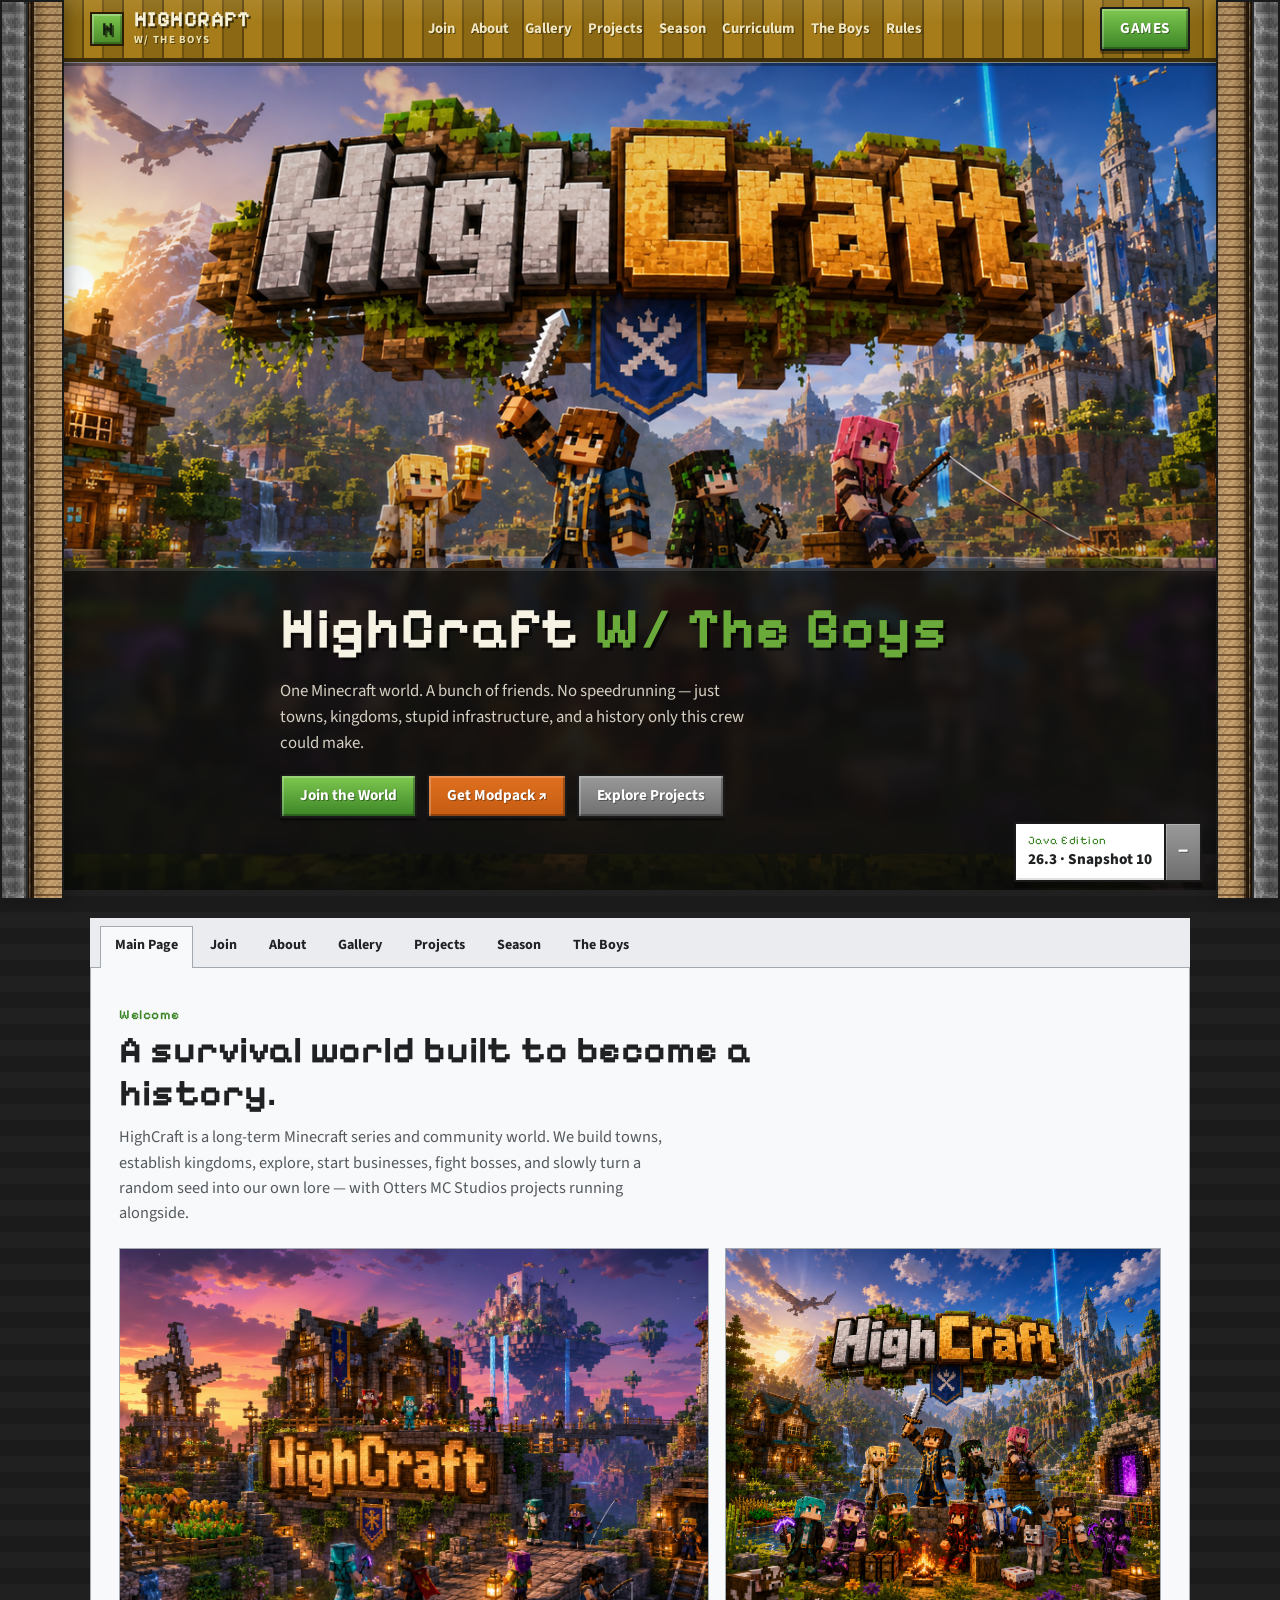
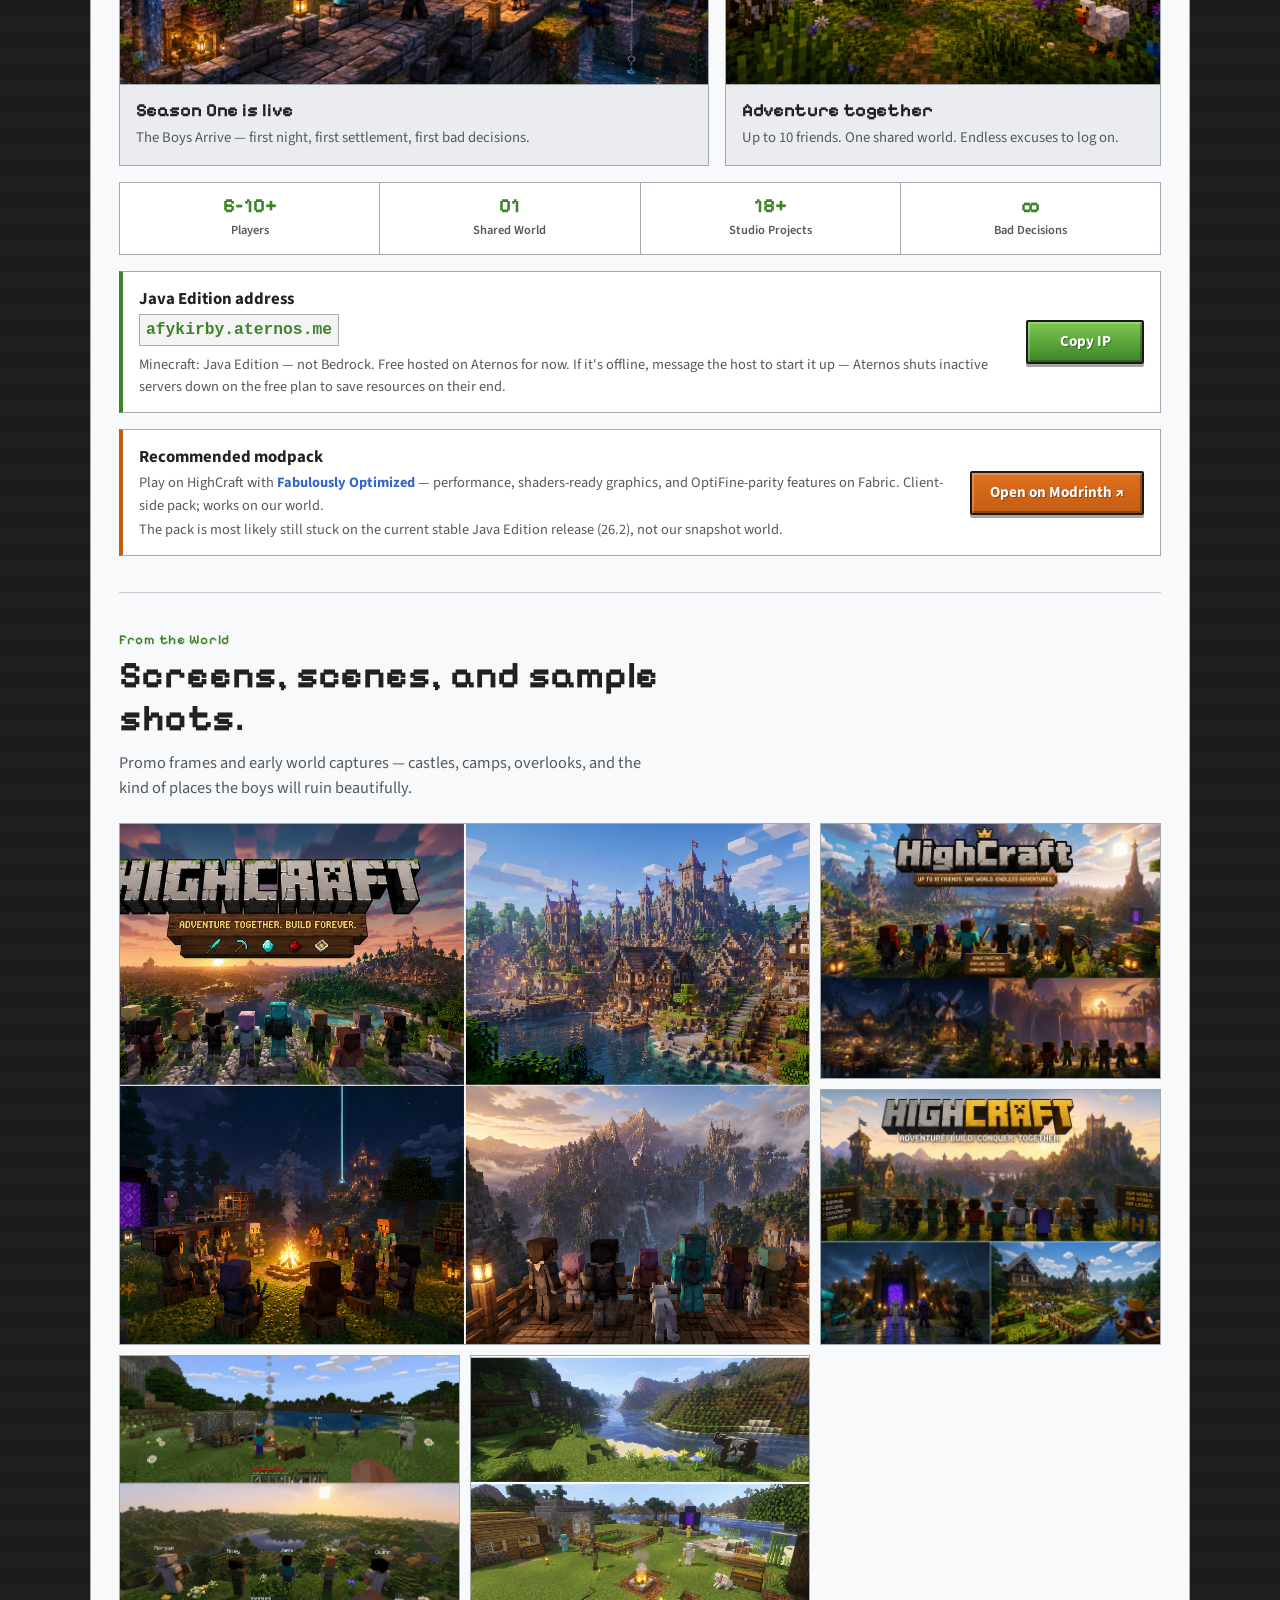
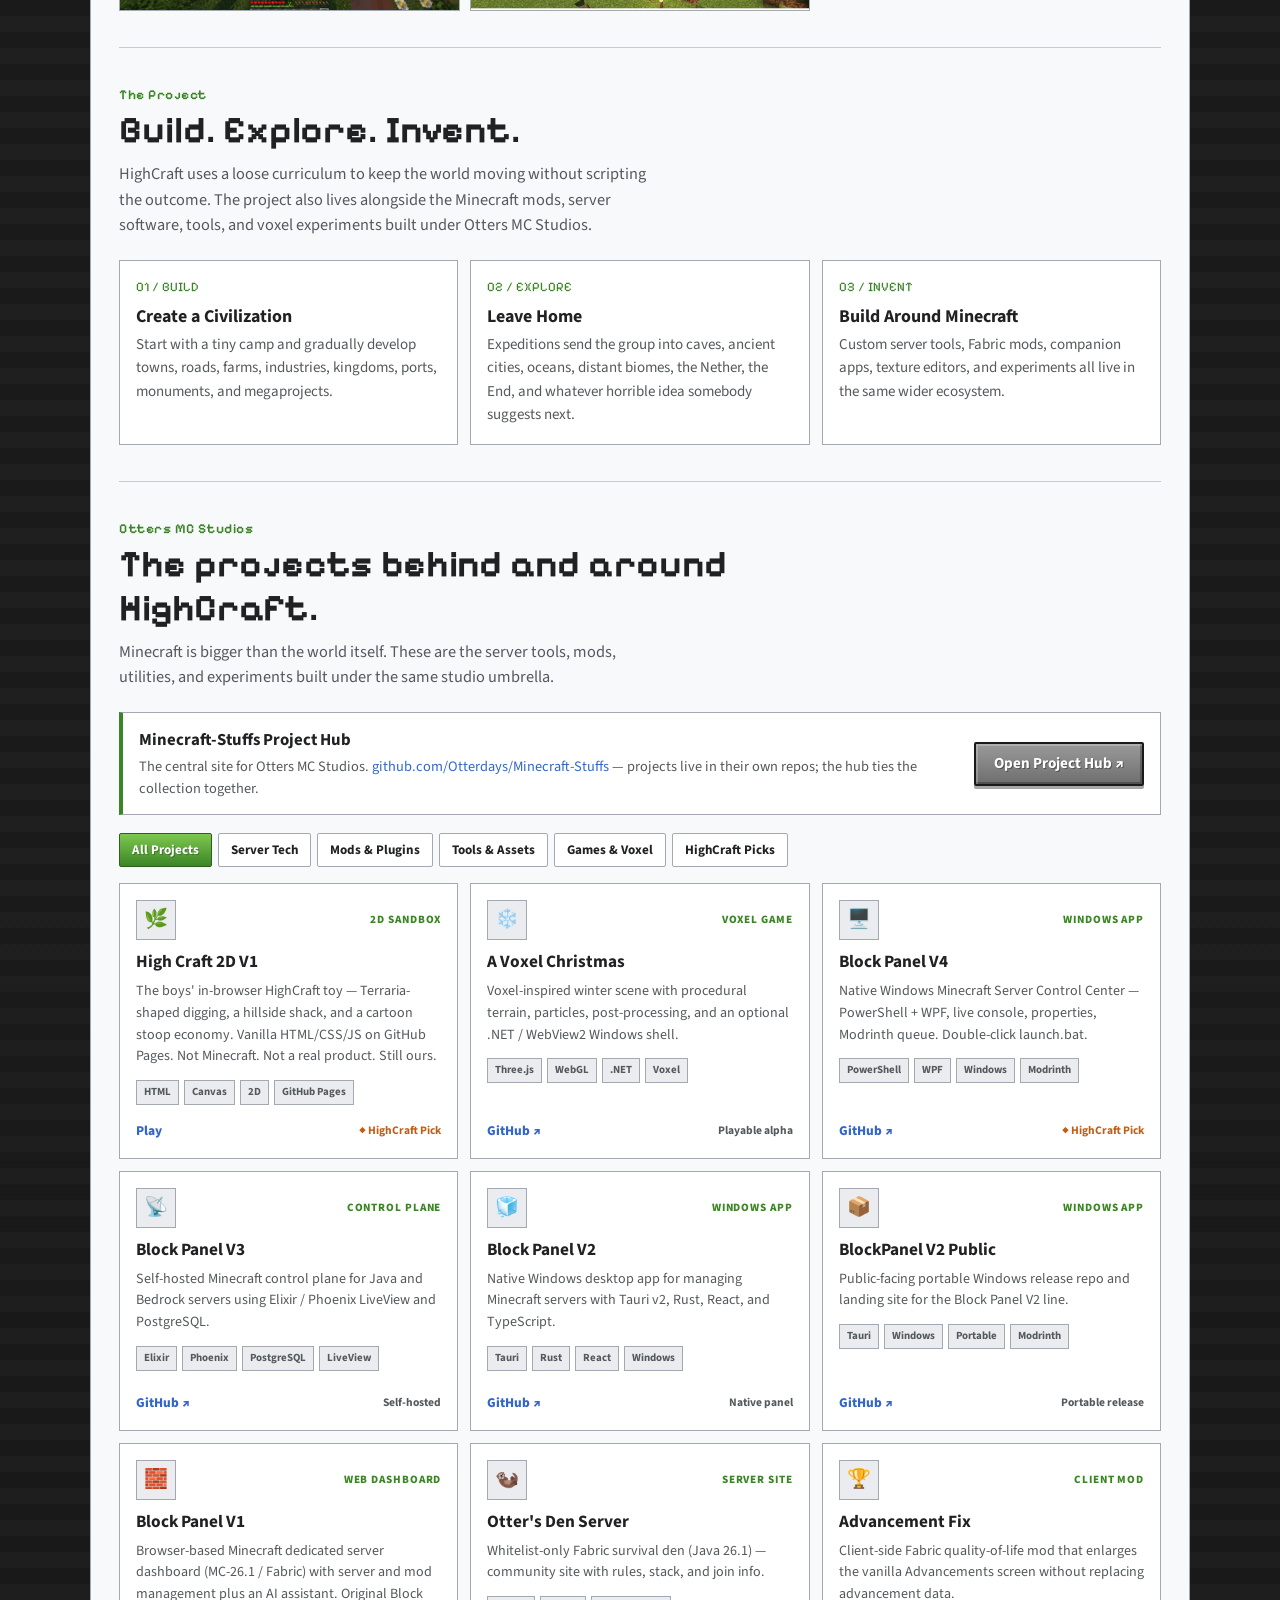
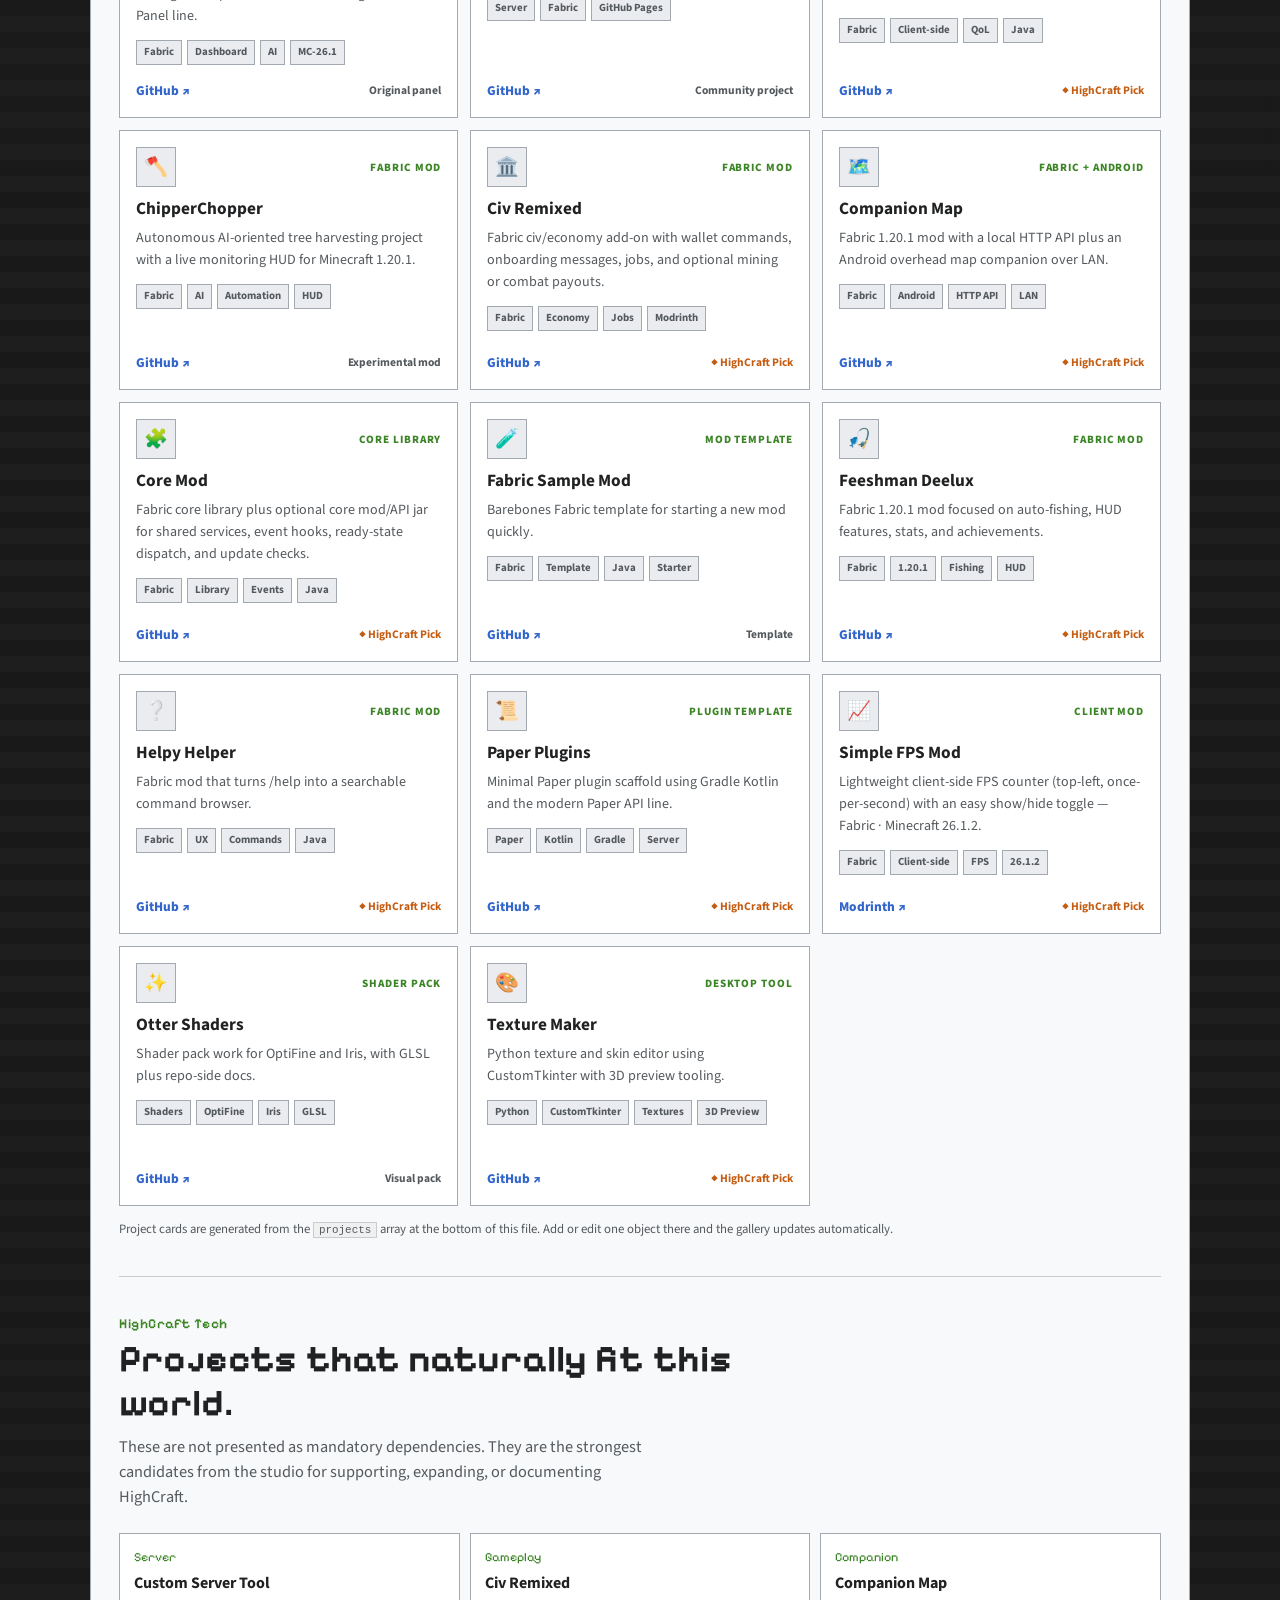
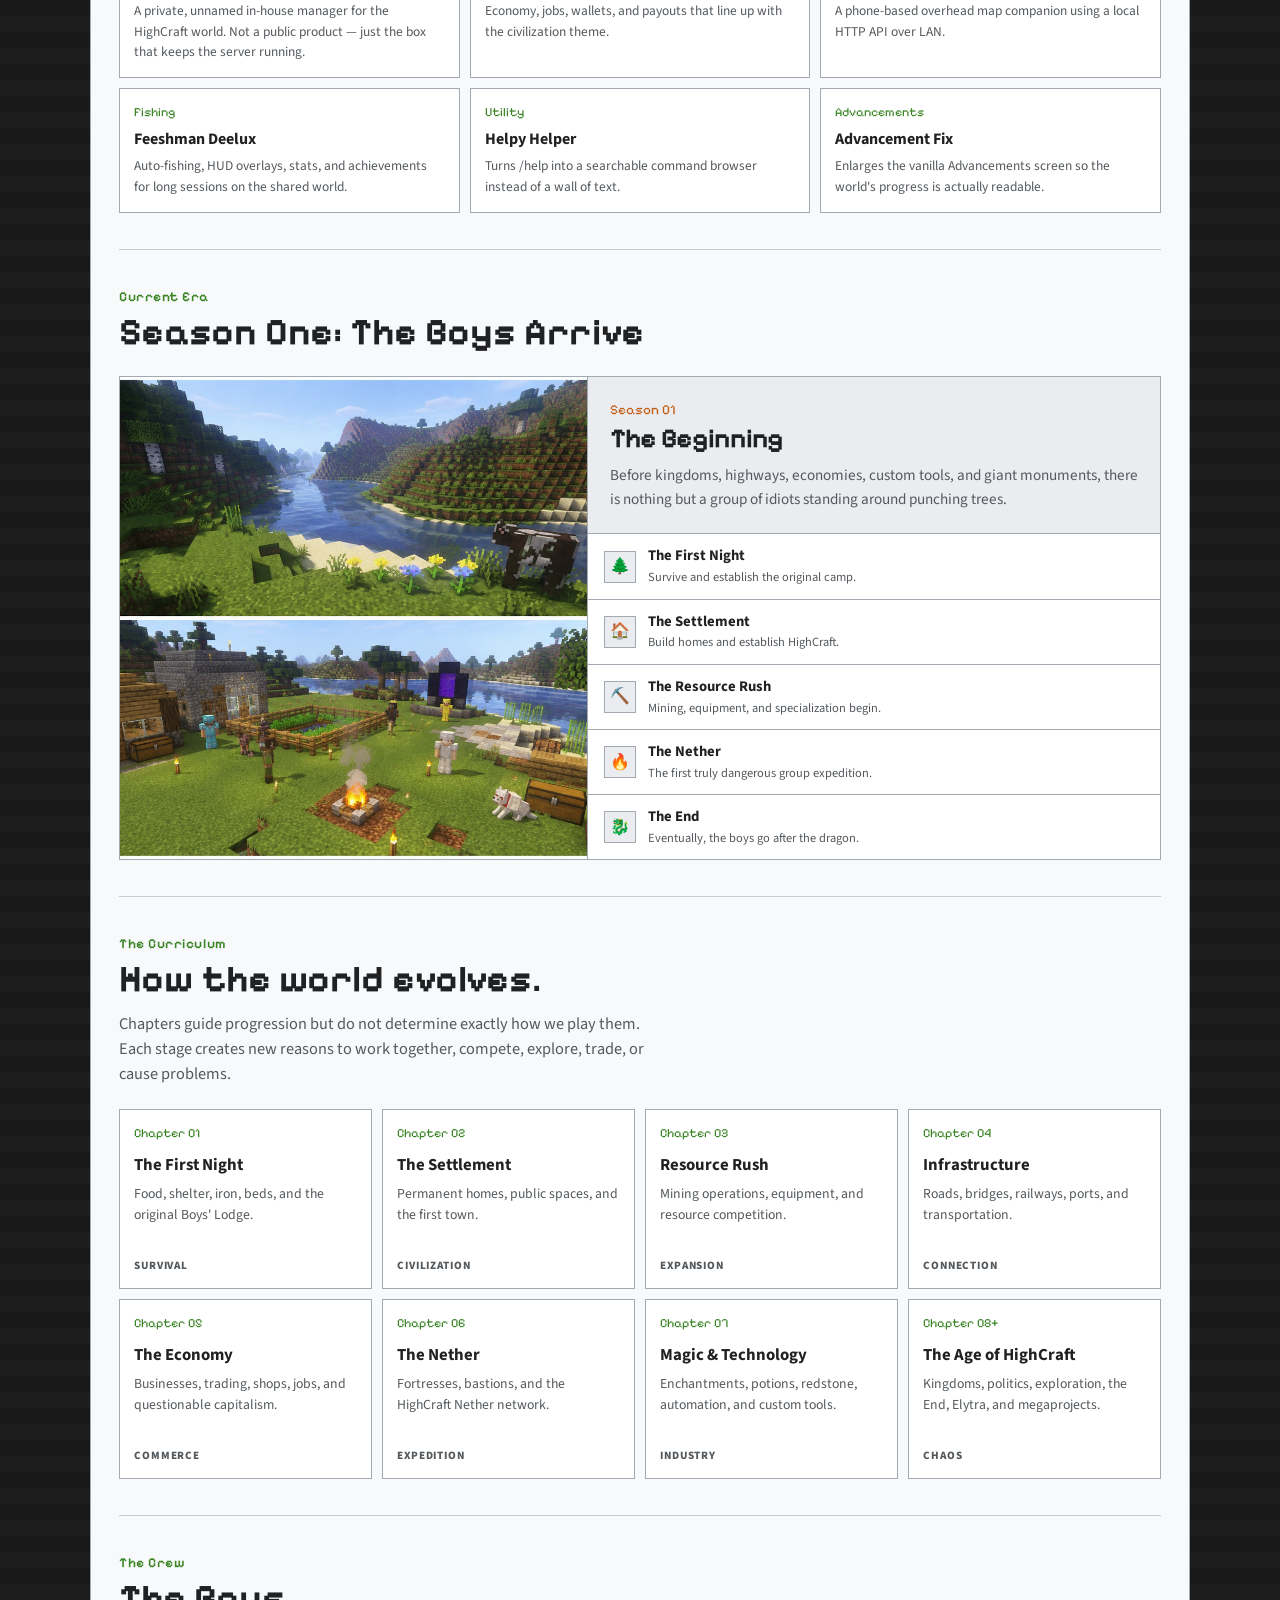
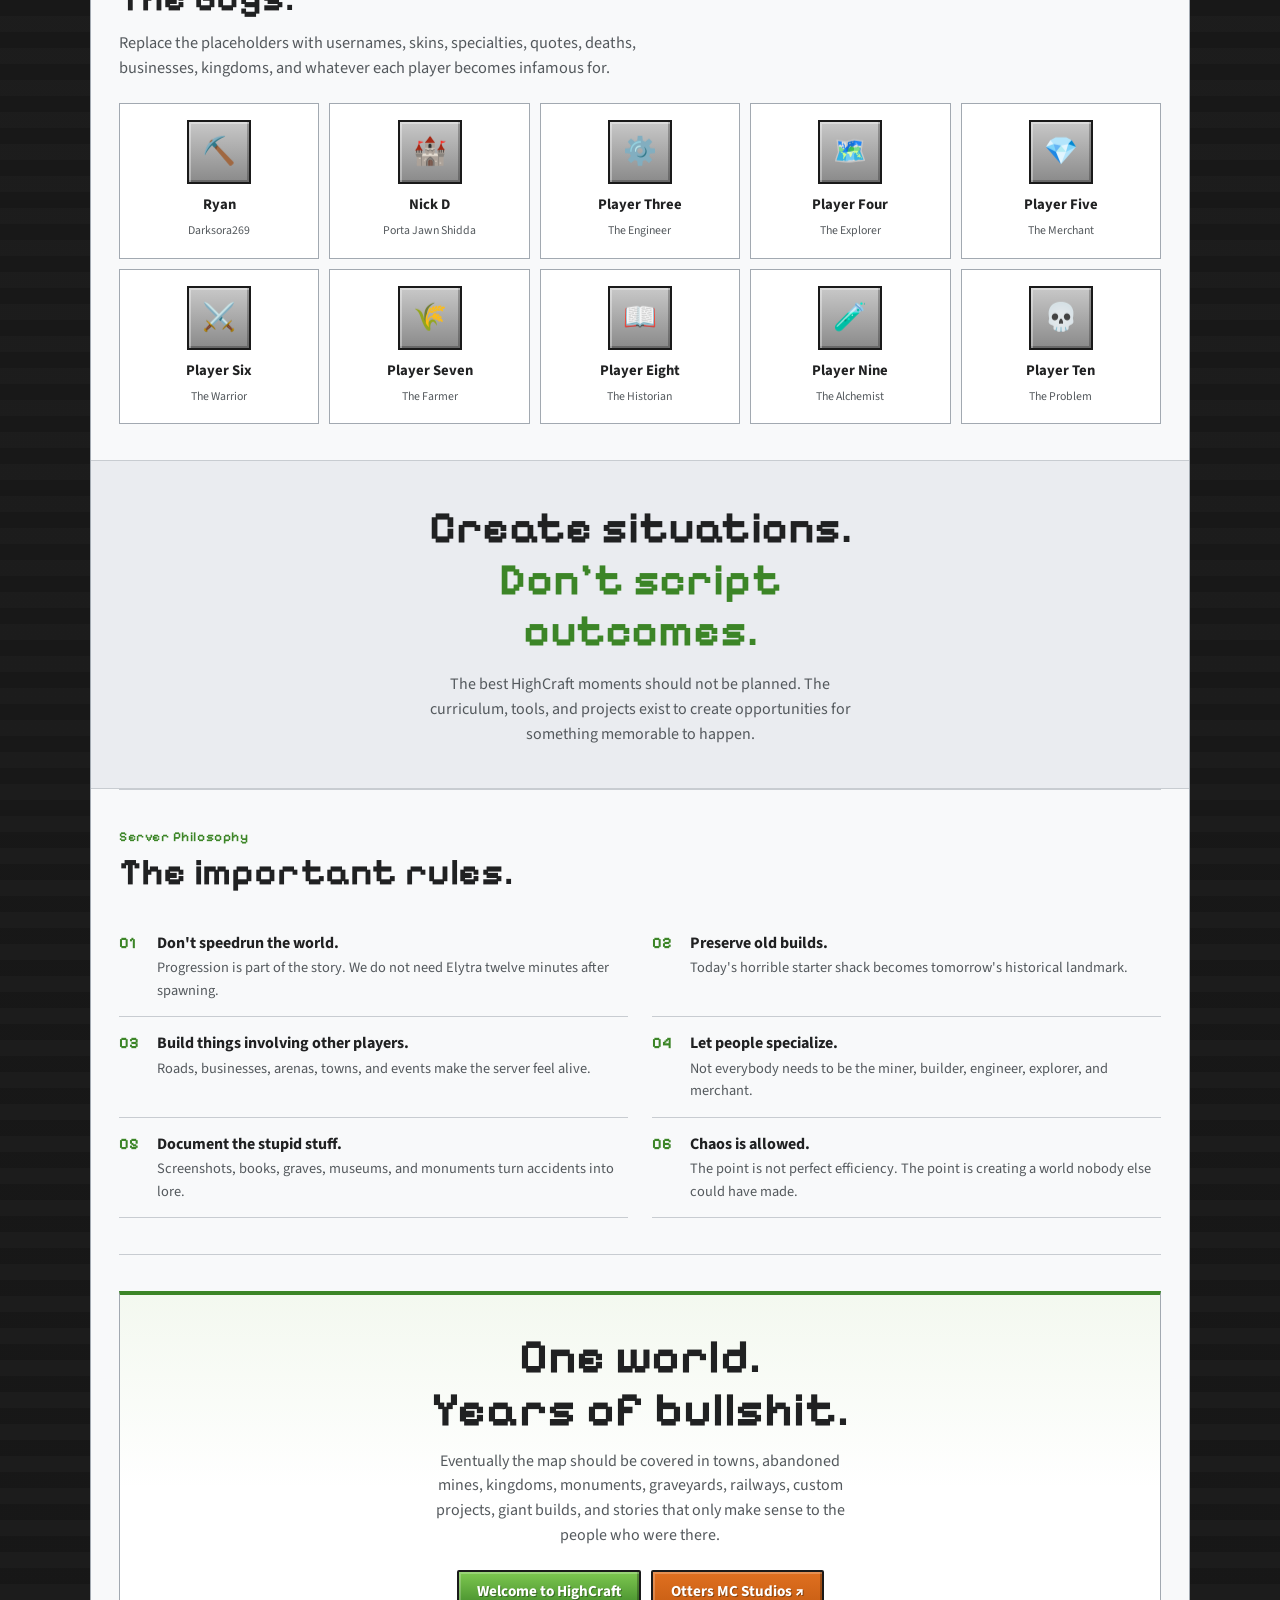
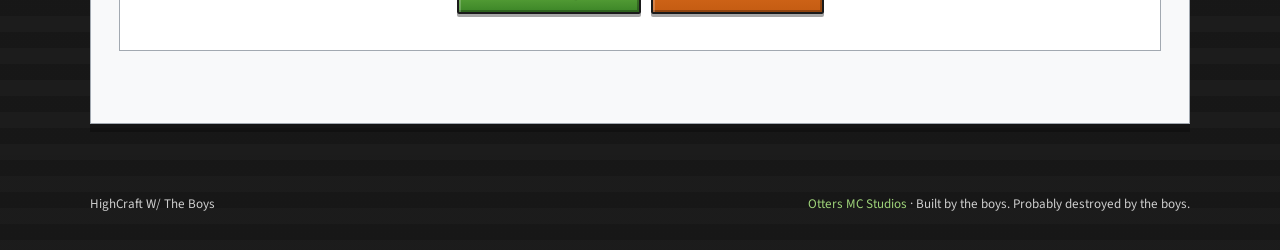
<file: index.html>
<!DOCTYPE html>
<html lang="en">
<head>
  <meta charset="UTF-8" />
  <meta name="viewport" content="width=device-width, initial-scale=1.0" />
  <meta name="theme-color" content="#2d2d2d" />

  <title>HighCraft W/ The Boys</title>
  <meta
    name="description"
    content="HighCraft W/ The Boys — a long-term Minecraft survival series, community world, and home for Otters MC Studios projects."
  />

  <link rel="preconnect" href="https://fonts.googleapis.com" />
  <link rel="preconnect" href="https://fonts.gstatic.com" crossorigin />
  <link
    href="https://fonts.googleapis.com/css2?family=Pixelify+Sans:wght@500;600;700&family=Source+Sans+3:ital,wght@0,400;0,600;0,700;1,400&display=swap"
    rel="stylesheet"
  />

  <style>
    :root {
      --bedrock: #2b2b2b;
      --bedrock-deep: #1c1c1c;
      --dirt: #8b6914;
      --dirt-dark: #5c4510;
      --dirt-light: #a67c1a;
      --grass: #507a32;
      --panel: #f8f9fa;
      --panel-2: #eaecf0;
      --panel-border: #a2a9b1;
      --ink: #202122;
      --muted: #54595d;
      --link: #3366cc;
      --green: #3c8527;
      --green-bright: #5aa33a;
      --green-btn: #6aaa3a;
      --orange: #c45c12;
      --orange-bright: #e07020;
      --stone: #8b8b8b;
      --stone-light: #a8a8a8;
      --stone-dark: #6a6a6a;
      --wood: #8b5a2b;
      --wood-dark: #5c3a1a;
      --wood-light: #a67c4a;
      --wood-mid: #7a4e28;
      --rail: 64px;
      --rail-tile: 32px;
      --max: 1100px;
      --wiki-radius: 2px;
      --font-display: "Pixelify Sans", sans-serif;
      --font-body: "Source Sans 3", "Segoe UI", sans-serif;
    }

    * {
      box-sizing: border-box;
      margin: 0;
      padding: 0;
    }

    html {
      scroll-behavior: smooth;
    }

    body {
      min-height: 100vh;
      padding-inline: var(--rail);
      font-family: var(--font-body);
      color: var(--ink);
      line-height: 1.55;
      background-color: var(--bedrock);
      background-image:
        linear-gradient(rgba(0, 0, 0, 0.35), rgba(0, 0, 0, 0.45)),
        repeating-linear-gradient(
          0deg,
          #323232 0 16px,
          #2a2a2a 16px 32px
        ),
        repeating-linear-gradient(
          90deg,
          #2f2f2f 0 16px,
          #262626 16px 32px
        );
      background-size: auto, 64px 64px, 64px 64px;
    }

    /* —— SIDE RAILS (cobble outer + log post + oak planks) —— */

    .side-rail {
      position: fixed;
      top: 0;
      bottom: 0;
      z-index: 200;
      width: var(--rail);
      display: flex;
      pointer-events: none;
      outline: 2px solid #1a1a1a;
      outline-offset: -2px;
      box-shadow:
        inset 0 0 0 1px rgba(0, 0, 0, 0.45),
        0 0 18px rgba(0, 0, 0, 0.35);
    }

    .side-rail-left {
      left: 0;
      box-shadow:
        inset -3px 0 8px rgba(0, 0, 0, 0.28),
        inset 0 0 0 1px rgba(0, 0, 0, 0.45),
        4px 0 14px rgba(0, 0, 0, 0.28);
    }

    .side-rail-right {
      right: 0;
      flex-direction: row-reverse;
      box-shadow:
        inset 3px 0 8px rgba(0, 0, 0, 0.28),
        inset 0 0 0 1px rgba(0, 0, 0, 0.45),
        -4px 0 14px rgba(0, 0, 0, 0.28);
    }

    .rail-stone,
    .rail-post,
    .rail-wood {
      image-rendering: pixelated;
      image-rendering: -moz-crisp-edges;
      image-rendering: crisp-edges;
      background-repeat: repeat;
      background-size: var(--rail-tile) var(--rail-tile);
    }

    .rail-stone {
      width: 28px;
      flex-shrink: 0;
      border-inline: 2px solid #2a2a2a;
      background-color: var(--stone);
      background-image:
        linear-gradient(90deg, rgba(0, 0, 0, 0.28), transparent 45%, rgba(255, 255, 255, 0.1)),
        radial-gradient(ellipse at 50% 20%, transparent 40%, rgba(0, 0, 0, 0.18) 100%),
        url("assets/images/textures/stone.png"),
        url("assets/images/textures/cobblestone.png");
      background-size:
        auto,
        100% 120%,
        var(--rail-tile) var(--rail-tile),
        var(--rail-tile) var(--rail-tile);
      background-blend-mode: normal, multiply, soft-light, normal;
      background-position: 0 0, 0 0, 8px 12px, 0 0;
      box-shadow:
        inset 2px 0 0 rgba(255, 255, 255, 0.16),
        inset -2px 0 0 rgba(0, 0, 0, 0.4),
        inset 0 2px 0 rgba(255, 255, 255, 0.08),
        inset 0 -2px 0 rgba(0, 0, 0, 0.22);
    }

    .rail-post {
      width: 4px;
      flex-shrink: 0;
      border-inline: 1px solid #1a1008;
      background-color: var(--wood-dark);
      background-image:
        linear-gradient(90deg, rgba(0, 0, 0, 0.35), transparent 50%, rgba(255, 255, 255, 0.08)),
        url("assets/images/textures/oak_log.png");
      background-size: auto, var(--rail-tile) var(--rail-tile);
      box-shadow:
        inset 1px 0 0 rgba(255, 255, 255, 0.12),
        inset -1px 0 0 rgba(0, 0, 0, 0.45);
    }

    .rail-wood {
      flex: 1;
      border-inline: 2px solid #2a1808;
      background-color: var(--wood);
      background-image:
        linear-gradient(90deg, rgba(0, 0, 0, 0.22), transparent 40%, rgba(255, 255, 255, 0.07)),
        radial-gradient(ellipse at 50% 80%, transparent 35%, rgba(0, 0, 0, 0.16) 100%),
        url("assets/images/textures/oak_planks.png");
      background-size:
        auto,
        100% 140%,
        var(--rail-tile) var(--rail-tile);
      box-shadow:
        inset 2px 0 0 rgba(255, 255, 255, 0.12),
        inset -2px 0 0 rgba(0, 0, 0, 0.42),
        inset 0 2px 0 rgba(255, 255, 255, 0.06),
        inset 0 -2px 0 rgba(0, 0, 0, 0.25);
    }

    .side-rail-left .rail-stone {
      border-left: 0;
    }

    .side-rail-left .rail-wood {
      border-right: 0;
    }

    .side-rail-right .rail-stone {
      border-right: 0;
    }

    .side-rail-right .rail-wood {
      border-left: 0;
    }

    /* Mirror lighting so each rail feels lit from page center */
    .side-rail-right .rail-stone {
      background-image:
        linear-gradient(270deg, rgba(0, 0, 0, 0.28), transparent 45%, rgba(255, 255, 255, 0.1)),
        radial-gradient(ellipse at 50% 20%, transparent 40%, rgba(0, 0, 0, 0.18) 100%),
        url("assets/images/textures/stone.png"),
        url("assets/images/textures/cobblestone.png");
    }

    .side-rail-right .rail-post {
      background-image:
        linear-gradient(270deg, rgba(0, 0, 0, 0.35), transparent 50%, rgba(255, 255, 255, 0.08)),
        url("assets/images/textures/oak_log.png");
    }

    .side-rail-right .rail-wood {
      background-image:
        linear-gradient(270deg, rgba(0, 0, 0, 0.22), transparent 40%, rgba(255, 255, 255, 0.07)),
        radial-gradient(ellipse at 50% 80%, transparent 35%, rgba(0, 0, 0, 0.16) 100%),
        url("assets/images/textures/oak_planks.png");
    }

    a {
      color: var(--link);
      text-decoration: none;
    }

    a:hover {
      text-decoration: underline;
    }

    button,
    a {
      -webkit-tap-highlight-color: transparent;
    }

    button {
      font: inherit;
    }

    img {
      display: block;
      max-width: 100%;
      height: auto;
    }

    .container {
      width: min(var(--max), calc(100% - 32px));
      margin: 0 auto;
    }

    /* —— TOP BAR (classic dirt strip) —— */

    .topbar {
      position: sticky;
      top: 0;
      z-index: 100;
      border-bottom: 4px solid #3d2e0a;
      background:
        linear-gradient(180deg, rgba(255, 255, 255, 0.08), transparent 40%),
        repeating-linear-gradient(
          90deg,
          var(--dirt) 0 18px,
          var(--dirt-dark) 18px 20px,
          var(--dirt-light) 20px 38px,
          #6e5210 38px 40px
        );
      box-shadow: 0 4px 0 rgba(0, 0, 0, 0.35);
    }

    .topbar-inner {
      min-height: 58px;
      display: flex;
      align-items: center;
      justify-content: space-between;
      gap: 20px;
    }

    .brand {
      display: flex;
      align-items: center;
      gap: 10px;
      color: #f5f0d8;
      text-decoration: none;
      text-shadow: 2px 2px 0 rgba(0, 0, 0, 0.55);
    }

    .brand:hover {
      text-decoration: none;
      color: #fff8dc;
    }

    .brand-mark {
      width: 34px;
      height: 34px;
      display: grid;
      place-items: center;
      border: 2px solid #2a1c05;
      background:
        linear-gradient(180deg, #7ec850, #4a8a28);
      box-shadow:
        inset 2px 2px 0 rgba(255, 255, 255, 0.25),
        inset -2px -2px 0 rgba(0, 0, 0, 0.25);
      color: #14210c;
      font-family: var(--font-display);
      font-size: 1.15rem;
      font-weight: 700;
      line-height: 1;
    }

    .brand-name {
      font-family: var(--font-display);
      font-size: 1.35rem;
      font-weight: 700;
      letter-spacing: 0.02em;
      line-height: 1;
    }

    .brand-sub {
      display: block;
      margin-top: 2px;
      color: #efe4b0;
      font-family: var(--font-body);
      font-size: 0.68rem;
      font-weight: 700;
      letter-spacing: 0.12em;
      text-transform: uppercase;
      text-shadow: 1px 1px 0 rgba(0, 0, 0, 0.45);
    }

    .nav-links {
      display: flex;
      flex-wrap: wrap;
      align-items: center;
      gap: 4px 16px;
      color: #f0e6c0;
      font-size: 0.92rem;
      font-weight: 700;
      text-shadow: 1px 1px 0 rgba(0, 0, 0, 0.45);
    }

    .nav-links a {
      color: inherit;
      text-decoration: none;
    }

    .nav-links a:hover {
      color: #fff;
      text-decoration: underline;
    }

    .games-btn {
      flex-shrink: 0;
      min-height: 36px;
      padding: 0 14px;
      font-size: 0.82rem;
      letter-spacing: 0.04em;
      text-transform: uppercase;
    }

    /* —— HERO —— */

    .hero {
      position: relative;
      min-height: min(92vh, 900px);
      display: flex;
      flex-direction: column;
      justify-content: flex-end;
      overflow: hidden;
      isolation: isolate;
    }

    .hero-media {
      position: absolute;
      inset: 0;
      z-index: -2;
    }

    .hero-media img {
      width: 100%;
      height: 100%;
      object-fit: cover;
      object-position: center 35%;
      transform: scale(1.04);
      animation: heroDrift 28s ease-in-out infinite alternate;
    }

    @keyframes heroDrift {
      from { transform: scale(1.04) translate3d(0, 0, 0); }
      to { transform: scale(1.1) translate3d(-1.2%, -1%, 0); }
    }

    .hero-shade {
      position: absolute;
      inset: 0;
      z-index: -1;
      background:
        linear-gradient(180deg, rgba(20, 18, 12, 0.15) 0%, transparent 28%),
        linear-gradient(180deg, transparent 42%, rgba(12, 12, 12, 0.88) 100%);
      pointer-events: none;
    }

    .hero-band {
      width: 100%;
      padding: 28px 0 36px;
      border-top: 3px solid rgba(255, 255, 255, 0.12);
      background: rgba(18, 18, 18, 0.82);
      backdrop-filter: blur(6px);
    }

    .hero-band-inner {
      display: grid;
      gap: 18px;
      max-width: 720px;
    }

    .hero-band h1 {
      font-family: var(--font-display);
      font-size: clamp(2.4rem, 6vw, 3.6rem);
      font-weight: 700;
      line-height: 1.05;
      letter-spacing: 0.02em;
      color: #f7f3e4;
      text-shadow: 3px 3px 0 rgba(0, 0, 0, 0.55);
    }

    .hero-band h1 span {
      color: var(--green-btn);
    }

    .hero-band p {
      max-width: 58ch;
      color: #d5d0c2;
      font-size: 1.05rem;
    }

    .hero-actions {
      display: flex;
      flex-wrap: wrap;
      gap: 10px;
    }

    /* —— BUTTONS (classic MC beveled) —— */

    .btn {
      min-height: 44px;
      display: inline-flex;
      align-items: center;
      justify-content: center;
      gap: 8px;
      padding: 0 18px;
      border: 2px solid #1a1a1a;
      border-radius: var(--wiki-radius);
      cursor: pointer;
      color: #fff;
      font-family: var(--font-body);
      font-size: 0.95rem;
      font-weight: 700;
      text-decoration: none;
      text-shadow: 1px 1px 0 rgba(0, 0, 0, 0.35);
      box-shadow:
        inset 2px 2px 0 rgba(255, 255, 255, 0.22),
        inset -2px -2px 0 rgba(0, 0, 0, 0.28),
        0 3px 0 rgba(0, 0, 0, 0.35);
      transition: transform 0.12s ease, filter 0.12s ease;
    }

    .btn:hover {
      text-decoration: none;
      filter: brightness(1.06);
      transform: translateY(-1px);
    }

    .btn:active {
      transform: translateY(2px);
      box-shadow:
        inset 2px 2px 0 rgba(0, 0, 0, 0.28),
        inset -2px -2px 0 rgba(255, 255, 255, 0.12);
    }

    .btn-primary {
      background: linear-gradient(180deg, #7ec850, var(--green));
    }

    .btn-secondary {
      background: linear-gradient(180deg, #9a9a9a, #6e6e6e);
    }

    .btn-orange {
      background: linear-gradient(180deg, var(--orange-bright), var(--orange));
    }

    /* —— MAIN WIKI SHELL —— */

    .shell {
      padding: 28px 0 48px;
    }

    .wiki-frame {
      border: 1px solid var(--panel-border);
      background: var(--panel);
      box-shadow: 0 8px 0 rgba(0, 0, 0, 0.28);
    }

    .wiki-tabs {
      display: flex;
      flex-wrap: wrap;
      gap: 2px;
      margin: -1px -1px 0;
      padding: 8px 10px 0;
      border-bottom: 1px solid var(--panel-border);
      background: var(--panel-2);
    }

    .wiki-tabs a {
      display: inline-block;
      padding: 8px 14px 10px;
      border: 1px solid transparent;
      border-bottom: 0;
      color: var(--ink);
      font-size: 0.88rem;
      font-weight: 700;
      text-decoration: none;
    }

    .wiki-tabs a:hover {
      background: rgba(255, 255, 255, 0.65);
    }

    .wiki-tabs a.active {
      margin-bottom: -1px;
      border-color: var(--panel-border);
      border-bottom-color: var(--panel);
      background: var(--panel);
      color: var(--ink);
    }

    .wiki-body {
      padding: 28px 28px 36px;
    }

    section {
      padding: 36px 0;
      border-top: 1px solid #c8ccd1;
    }

    section:first-child {
      padding-top: 8px;
      border-top: 0;
    }

    .section-heading {
      margin-bottom: 22px;
    }

    .section-heading small {
      display: block;
      color: var(--green);
      font-family: var(--font-display);
      font-size: 0.85rem;
      font-weight: 600;
      letter-spacing: 0.04em;
    }

    .section-heading h2 {
      margin-top: 4px;
      max-width: 28ch;
      font-family: var(--font-display);
      font-size: clamp(1.7rem, 3.4vw, 2.35rem);
      font-weight: 700;
      line-height: 1.15;
      color: var(--ink);
    }

    .section-heading p {
      max-width: 68ch;
      margin-top: 10px;
      color: var(--muted);
      font-size: 1.02rem;
    }

    /* —— FEATURE ROW —— */

    .feature-row {
      display: grid;
      grid-template-columns: 1.15fr 0.85fr;
      gap: 16px;
      align-items: stretch;
    }

    .feature-box {
      display: flex;
      flex-direction: column;
      min-height: 100%;
      overflow: hidden;
      border: 1px solid var(--panel-border);
      background: #fff;
    }

    .feature-box img {
      flex: 1 1 auto;
      width: 100%;
      min-height: 240px;
      height: 100%;
      object-fit: cover;
      transition: transform 0.7s ease;
    }

    .feature-box:hover img {
      transform: scale(1.03);
    }

    .feature-copy {
      flex-shrink: 0;
      margin-top: auto;
      padding: 14px 16px 16px;
      border-top: 1px solid var(--panel-border);
      background: var(--panel-2);
    }

    .feature-copy strong {
      display: block;
      font-family: var(--font-display);
      font-size: 1.15rem;
      line-height: 1.2;
    }

    .feature-copy p {
      margin-top: 6px;
      color: var(--muted);
      font-size: 0.92rem;
    }

    .status-strip {
      display: grid;
      grid-template-columns: repeat(4, 1fr);
      gap: 1px;
      margin-top: 16px;
      border: 1px solid var(--panel-border);
      background: var(--panel-border);
    }

    .status-cell {
      padding: 12px 10px;
      text-align: center;
      background: #fff;
    }

    .status-cell strong {
      display: block;
      font-family: var(--font-display);
      font-size: 1.25rem;
      color: var(--green);
      line-height: 1.1;
    }

    .status-cell span {
      color: var(--muted);
      font-size: 0.78rem;
      font-weight: 600;
    }

    /* —— GALLERY —— */

    .gallery-grid {
      display: grid;
      grid-template-columns: repeat(3, 1fr);
      gap: 10px;
    }

    .gallery-grid figure {
      overflow: hidden;
      border: 1px solid var(--panel-border);
      background: #111;
    }

    .gallery-grid img {
      width: 100%;
      aspect-ratio: 4 / 3;
      object-fit: cover;
      transition: transform 0.55s ease, filter 0.55s ease;
      filter: saturate(0.95);
    }

    .gallery-grid figure:hover img {
      transform: scale(1.04);
      filter: saturate(1.05);
    }

    .gallery-grid figure:first-child {
      grid-column: span 2;
      grid-row: span 2;
    }

    .gallery-grid figure:first-child img {
      aspect-ratio: auto;
      height: 100%;
      min-height: 100%;
    }

    /* —— ABOUT / INFO BOXES —— */

    .about-grid {
      display: grid;
      grid-template-columns: repeat(3, 1fr);
      gap: 12px;
    }

    .info-box {
      padding: 16px 16px 18px;
      border: 1px solid var(--panel-border);
      background: #fff;
    }

    .info-box .label {
      margin-bottom: 8px;
      color: var(--green);
      font-family: var(--font-display);
      font-size: 0.82rem;
    }

    .info-box h3 {
      margin-bottom: 6px;
      font-size: 1.12rem;
      line-height: 1.2;
    }

    .info-box p {
      color: var(--muted);
      font-size: 0.94rem;
    }

    /* —— PROJECTS —— */

    .studio-banner {
      display: grid;
      grid-template-columns: 1fr auto;
      align-items: center;
      gap: 18px;
      margin-bottom: 18px;
      padding: 14px 16px;
      border: 1px solid var(--panel-border);
      border-left: 4px solid var(--green);
      background: #fff;
    }

    .studio-banner strong {
      display: block;
      font-size: 1.05rem;
    }

    .studio-banner p {
      margin-top: 2px;
      color: var(--muted);
      font-size: 0.9rem;
    }

    .filter-row {
      display: flex;
      flex-wrap: wrap;
      gap: 6px;
      margin: 0 0 16px;
    }

    .filter-btn {
      min-height: 34px;
      padding: 0 12px;
      border: 1px solid var(--panel-border);
      border-radius: var(--wiki-radius);
      cursor: pointer;
      color: var(--ink);
      background: #fff;
      font-size: 0.82rem;
      font-weight: 700;
    }

    .filter-btn:hover,
    .filter-btn.active {
      color: #fff;
      border-color: #2f5f1c;
      background: linear-gradient(180deg, #7ec850, var(--green));
      text-shadow: 1px 1px 0 rgba(0, 0, 0, 0.25);
    }

    .project-grid {
      display: grid;
      grid-template-columns: repeat(3, 1fr);
      gap: 12px;
    }

    .project-card {
      min-height: 260px;
      display: flex;
      flex-direction: column;
      padding: 16px;
      border: 1px solid var(--panel-border);
      background: #fff;
      transition: border-color 0.15s ease, box-shadow 0.15s ease;
    }

    .project-card:hover {
      border-color: var(--green);
      box-shadow: 0 0 0 1px var(--green);
    }

    .project-top {
      display: flex;
      align-items: center;
      justify-content: space-between;
      gap: 12px;
      margin-bottom: 12px;
    }

    .project-icon {
      width: 40px;
      height: 40px;
      display: grid;
      place-items: center;
      border: 1px solid var(--panel-border);
      background: var(--panel-2);
      font-size: 1.2rem;
    }

    .project-type {
      color: var(--green);
      font-size: 0.7rem;
      font-weight: 800;
      letter-spacing: 0.08em;
      text-transform: uppercase;
    }

    .project-card h3 {
      font-size: 1.08rem;
      line-height: 1.2;
    }

    .project-card p {
      margin-top: 8px;
      color: var(--muted);
      font-size: 0.88rem;
    }

    .tags {
      display: flex;
      flex-wrap: wrap;
      gap: 5px;
      margin-top: 12px;
    }

    .tag {
      padding: 3px 7px;
      border: 1px solid var(--panel-border);
      color: var(--muted);
      background: var(--panel-2);
      font-size: 0.68rem;
      font-weight: 700;
    }

    .project-footer {
      display: flex;
      align-items: center;
      justify-content: space-between;
      gap: 10px;
      margin-top: auto;
      padding-top: 16px;
    }

    .project-link {
      color: var(--link);
      font-size: 0.84rem;
      font-weight: 800;
    }

    .project-status {
      color: var(--muted);
      font-size: 0.72rem;
      font-weight: 700;
    }

    .highcraft-chip {
      color: var(--orange);
    }

    .project-note {
      margin-top: 14px;
      color: var(--muted);
      font-size: 0.8rem;
    }

    code {
      padding: 1px 5px;
      border: 1px solid #c8ccd1;
      background: #f0f0f0;
      font-size: 0.85em;
    }

    /* —— STACK —— */

    .stack-grid {
      display: grid;
      grid-template-columns: repeat(3, 1fr);
      gap: 10px;
    }

    .stack-item {
      padding: 14px;
      border: 1px solid var(--panel-border);
      background: #fff;
    }

    .stack-item span {
      display: block;
      margin-bottom: 4px;
      color: var(--green);
      font-family: var(--font-display);
      font-size: 0.78rem;
    }

    .stack-item h3 {
      font-size: 1rem;
    }

    .stack-item p {
      margin-top: 5px;
      color: var(--muted);
      font-size: 0.84rem;
    }

    /* —— SEASON —— */

    .season-banner {
      display: grid;
      grid-template-columns: 0.9fr 1.1fr;
      gap: 0;
      border: 1px solid var(--panel-border);
      background: #fff;
      overflow: hidden;
    }

    .season-visual {
      position: relative;
      min-height: 280px;
      border-right: 1px solid var(--panel-border);
    }

    .season-visual img {
      width: 100%;
      height: 100%;
      object-fit: cover;
      position: absolute;
      inset: 0;
    }

    .season-big {
      padding: 22px;
      border-bottom: 1px solid var(--panel-border);
      background: var(--panel-2);
    }

    .season-number {
      color: var(--orange);
      font-family: var(--font-display);
      font-size: 0.85rem;
    }

    .season-big h3 {
      margin-top: 4px;
      font-family: var(--font-display);
      font-size: 1.7rem;
      line-height: 1.1;
    }

    .season-big p {
      margin-top: 10px;
      color: var(--muted);
      font-size: 0.95rem;
    }

    .progression {
      display: grid;
    }

    .progress-item {
      display: flex;
      align-items: center;
      gap: 12px;
      padding: 11px 16px;
      border-bottom: 1px solid var(--panel-border);
    }

    .progress-item:last-child {
      border-bottom: 0;
    }

    .progress-icon {
      width: 32px;
      height: 32px;
      flex-shrink: 0;
      display: grid;
      place-items: center;
      border: 1px solid var(--panel-border);
      background: var(--panel-2);
      font-size: 1rem;
    }

    .progress-item strong {
      display: block;
      font-size: 0.92rem;
    }

    .progress-item span {
      display: block;
      color: var(--muted);
      font-size: 0.78rem;
    }

    .season-right {
      display: flex;
      flex-direction: column;
    }

    /* —— CHAPTERS —— */

    .chapters {
      display: grid;
      grid-template-columns: repeat(4, 1fr);
      gap: 10px;
    }

    .chapter {
      min-height: 180px;
      display: flex;
      flex-direction: column;
      justify-content: space-between;
      padding: 14px;
      border: 1px solid var(--panel-border);
      background: #fff;
    }

    .chapter-id {
      color: var(--green);
      font-family: var(--font-display);
      font-size: 0.78rem;
    }

    .chapter h3 {
      margin-top: 8px;
      font-size: 1.05rem;
    }

    .chapter p {
      margin-top: 6px;
      color: var(--muted);
      font-size: 0.86rem;
    }

    .chapter-tag {
      margin-top: 14px;
      color: var(--muted);
      font-size: 0.7rem;
      font-weight: 800;
      letter-spacing: 0.08em;
    }

    /* —— PLAYERS —— */

    .players {
      display: grid;
      grid-template-columns: repeat(5, 1fr);
      gap: 10px;
    }

    .player {
      padding: 16px 10px;
      text-align: center;
      border: 1px solid var(--panel-border);
      background: #fff;
    }

    .avatar {
      width: 64px;
      height: 64px;
      display: grid;
      place-items: center;
      margin: 0 auto 10px;
      border: 2px solid #1a1a1a;
      background:
        linear-gradient(180deg, #c8c8c8, #8a8a8a);
      box-shadow:
        inset 2px 2px 0 rgba(255, 255, 255, 0.35),
        inset -2px -2px 0 rgba(0, 0, 0, 0.25);
      font-size: 1.7rem;
    }

    .player h3 {
      font-size: 0.92rem;
    }

    .player span {
      color: var(--muted);
      font-size: 0.74rem;
    }

    /* —— QUOTE —— */

    .quote-section {
      text-align: center;
      background: var(--panel-2);
      margin: 0 -28px;
      padding: 42px 28px !important;
      border-top: 1px solid #c8ccd1;
      border-bottom: 1px solid #c8ccd1;
    }

    .big-quote {
      max-width: 18ch;
      margin: 0 auto;
      font-family: var(--font-display);
      font-size: clamp(1.8rem, 4vw, 2.8rem);
      font-weight: 700;
      line-height: 1.15;
    }

    .big-quote span {
      color: var(--green);
    }

    .big-quote-sub {
      max-width: 54ch;
      margin: 14px auto 0;
      color: var(--muted);
    }

    /* —— RULES —— */

    .rules-grid {
      display: grid;
      grid-template-columns: 1fr 1fr;
      gap: 0 24px;
    }

    .rule {
      display: flex;
      gap: 14px;
      padding: 14px 0;
      border-bottom: 1px solid #c8ccd1;
    }

    .rule-number {
      color: var(--green);
      font-family: var(--font-display);
      font-weight: 700;
      min-width: 1.5rem;
    }

    .rule p {
      margin-top: 2px;
      color: var(--muted);
      font-size: 0.9rem;
    }

    /* —— CTA —— */

    .cta-box {
      padding: 36px 24px;
      text-align: center;
      border: 1px solid var(--panel-border);
      border-top: 4px solid var(--green);
      background:
        linear-gradient(180deg, rgba(106, 170, 58, 0.08), transparent 55%),
        #fff;
    }

    .cta-box h2 {
      font-family: var(--font-display);
      font-size: clamp(1.9rem, 4.5vw, 3rem);
      line-height: 1.1;
    }

    .cta-box p {
      max-width: 54ch;
      margin: 12px auto 22px;
      color: var(--muted);
    }

    .cta-box .hero-actions {
      justify-content: center;
    }

    /* —— FLOATING SERVER VERSION —— */

    .version-chip {
      position: fixed;
      right: calc(var(--rail) + 14px);
      bottom: 18px;
      z-index: 190;
      max-width: min(320px, calc(100vw - var(--rail) * 2 - 28px));
    }

    .version-chip-panel {
      display: flex;
      align-items: stretch;
      gap: 0;
      border: 2px solid #1a1a1a;
      background: #fff;
      box-shadow:
        inset 2px 2px 0 rgba(255, 255, 255, 0.45),
        inset -2px -2px 0 rgba(0, 0, 0, 0.12),
        0 6px 0 rgba(0, 0, 0, 0.28);
    }

    .version-chip-body {
      flex: 1;
      padding: 10px 12px 11px;
      min-width: 0;
    }

    .version-chip-kicker {
      display: block;
      color: var(--green);
      font-family: var(--font-display);
      font-size: 0.72rem;
      letter-spacing: 0.04em;
      line-height: 1.2;
    }

    .version-chip-version {
      display: block;
      margin-top: 2px;
      font-size: 0.95rem;
      font-weight: 800;
      line-height: 1.25;
      color: var(--ink);
    }

    .version-chip-toggle {
      flex-shrink: 0;
      width: 36px;
      border: 0;
      border-left: 2px solid #1a1a1a;
      cursor: pointer;
      color: #fff;
      background: linear-gradient(180deg, #9a9a9a, #6e6e6e);
      font-size: 1.2rem;
      font-weight: 800;
      line-height: 1;
      text-shadow: 1px 1px 0 rgba(0, 0, 0, 0.35);
      box-shadow: inset 1px 1px 0 rgba(255, 255, 255, 0.22);
    }

    .version-chip-toggle:hover {
      filter: brightness(1.06);
    }

    .version-chip-tab {
      display: none;
      align-items: center;
      gap: 8px;
      min-height: 42px;
      padding: 0 12px 0 10px;
      border: 2px solid #1a1a1a;
      cursor: pointer;
      color: #fff;
      background: linear-gradient(180deg, #7ec850, var(--green));
      font-family: var(--font-body);
      font-size: 0.82rem;
      font-weight: 800;
      text-shadow: 1px 1px 0 rgba(0, 0, 0, 0.35);
      box-shadow:
        inset 2px 2px 0 rgba(255, 255, 255, 0.22),
        inset -2px -2px 0 rgba(0, 0, 0, 0.28),
        0 4px 0 rgba(0, 0, 0, 0.28);
    }

    .version-chip-tab:hover {
      filter: brightness(1.06);
    }

    .version-chip-tab-dot {
      width: 8px;
      height: 8px;
      border-radius: 1px;
      background: #c6f28a;
      box-shadow: 0 0 0 1px rgba(0, 0, 0, 0.35);
    }

    .version-chip.is-minimized .version-chip-panel {
      display: none;
    }

    .version-chip.is-minimized .version-chip-tab {
      display: inline-flex;
    }

    .play-banner {
      display: grid;
      grid-template-columns: 1fr auto;
      align-items: center;
      gap: 18px;
      margin-top: 16px;
      padding: 14px 16px;
      border: 1px solid var(--panel-border);
      border-left: 4px solid var(--orange);
      background: #fff;
    }

    .play-banner strong {
      display: block;
      font-size: 1.05rem;
    }

    .play-banner p {
      margin-top: 2px;
      color: var(--muted);
      font-size: 0.9rem;
    }

    .play-banner a:not(.btn) {
      font-weight: 700;
    }

    .join-banner {
      border-left-color: var(--green);
    }

    .server-ip-line {
      margin: 6px 0 8px;
    }

    .server-ip {
      display: inline-block;
      padding: 2px 6px;
      border: 1px solid var(--panel-border);
      background: #f4f4f4;
      color: var(--green);
      font-family: ui-monospace, SFMono-Regular, Menlo, Consolas, monospace;
      font-size: 1.02rem;
      font-weight: 800;
      overflow-wrap: anywhere;
    }

    .join-banner .btn {
      min-width: 118px;
    }

    /* —— FOOTER —— */

    footer {
      padding: 22px 0 36px;
      color: #cfcfcf;
      font-size: 0.82rem;
    }

    .footer-inner {
      display: flex;
      flex-wrap: wrap;
      justify-content: space-between;
      gap: 12px;
    }

    footer a {
      color: #9fd47a;
    }

    /* —— REVEAL —— */

    .reveal {
      opacity: 0;
      transform: translateY(16px);
      transition: opacity 0.55s ease, transform 0.55s ease;
    }

    .reveal.is-in {
      opacity: 1;
      transform: none;
    }

    @media (prefers-reduced-motion: reduce) {
      .hero-media img {
        animation: none;
        transform: none;
      }

      .reveal {
        opacity: 1;
        transform: none;
        transition: none;
      }

      .feature-box img,
      .gallery-grid img {
        transition: none;
      }
    }

    /* —— RESPONSIVE —— */

    @media (max-width: 1000px) {
      .project-grid,
      .stack-grid {
        grid-template-columns: repeat(2, 1fr);
      }

      .players {
        grid-template-columns: repeat(3, 1fr);
      }

      .gallery-grid {
        grid-template-columns: repeat(2, 1fr);
      }

      .gallery-grid figure:first-child {
        grid-column: span 2;
        grid-row: auto;
      }

      .gallery-grid figure:first-child img {
        aspect-ratio: 16 / 9;
        height: auto;
      }
    }

    @media (max-width: 900px) {
      :root {
        --rail: 40px;
        --rail-tile: 16px;
      }

      .rail-stone {
        width: 16px;
      }

      .rail-post {
        width: 4px;
      }

      .feature-row,
      .season-banner,
      .about-grid {
        grid-template-columns: 1fr;
      }

      .season-visual {
        min-height: 220px;
        border-right: 0;
        border-bottom: 1px solid var(--panel-border);
      }

      .chapters {
        grid-template-columns: repeat(2, 1fr);
      }

      .status-strip {
        grid-template-columns: repeat(2, 1fr);
      }

      .hero {
        min-height: min(78vh, 720px);
      }
    }

    @media (max-width: 700px) {
      :root {
        --rail: 0px;
      }

      .side-rail {
        display: none;
      }

      .topbar {
        position: relative;
      }

      .nav-links {
        display: none;
      }

      .wiki-body {
        padding: 20px 16px 28px;
      }

      .wiki-tabs {
        overflow-x: auto;
        flex-wrap: nowrap;
      }

      .quote-section {
        margin: 0 -16px;
        padding: 32px 16px !important;
      }

      .project-grid,
      .stack-grid,
      .chapters,
      .rules-grid,
      .gallery-grid {
        grid-template-columns: 1fr;
      }

      .gallery-grid figure:first-child {
        grid-column: auto;
      }

      .players {
        grid-template-columns: repeat(2, 1fr);
      }

      .studio-banner {
        grid-template-columns: 1fr;
      }

      .studio-banner .btn {
        width: 100%;
      }

      .play-banner {
        grid-template-columns: 1fr;
      }

      .play-banner .btn {
        width: 100%;
      }

      .version-chip {
        right: 12px;
        bottom: 12px;
      }

      .hero {
        min-height: min(64vh, 540px);
      }

      .hero-band {
        padding: 18px 0 22px;
      }

      .hero-band-inner {
        gap: 12px;
      }

      .hero-band h1 {
        font-size: clamp(1.75rem, 8.5vw, 2.3rem);
        line-height: 1.08;
        text-shadow: 2px 2px 0 rgba(0, 0, 0, 0.55);
      }

      .hero-band p {
        font-size: 0.95rem;
      }
    }
  </style>
</head>

<body>

  <div class="side-rail side-rail-left" aria-hidden="true">
    <div class="rail-stone"></div>
    <div class="rail-post"></div>
    <div class="rail-wood"></div>
  </div>
  <div class="side-rail side-rail-right" aria-hidden="true">
    <div class="rail-stone"></div>
    <div class="rail-post"></div>
    <div class="rail-wood"></div>
  </div>

  <header class="topbar">
    <div class="container topbar-inner">
      <a class="brand" href="#">
        <div class="brand-mark" aria-hidden="true">H</div>
        <div>
          <div class="brand-name">HIGHCRAFT</div>
          <span class="brand-sub">W/ The Boys</span>
        </div>
      </a>

      <nav class="nav-links" aria-label="Primary">
        <a href="#join">Join</a>
        <a href="#about">About</a>
        <a href="#gallery">Gallery</a>
        <a href="#projects">Projects</a>
        <a href="#season">Season</a>
        <a href="#chapters">Curriculum</a>
        <a href="#players">The Boys</a>
        <a href="#rules">Rules</a>
      </nav>
      <a class="btn btn-primary games-btn" href="games/index.html">Games</a>
    </div>
  </header>

  <section class="hero" aria-label="HighCraft hero">
    <div class="hero-media">
      <img
        src="assets/images/promo-1.png"
        alt="HighCraft promotional art: friends gathered around a campfire beneath the HighCraft crest, with cottage, portal, and castle beyond."
        width="1920"
        height="1080"
        fetchpriority="high"
      />
    </div>
    <div class="hero-shade" aria-hidden="true"></div>

    <div class="hero-band">
      <div class="container hero-band-inner">
        <h1>HighCraft <span>W/ The Boys</span></h1>
        <p>
          One Minecraft world. A bunch of friends. No speedrunning —
          just towns, kingdoms, stupid infrastructure, and a history
          only this crew could make.
        </p>
        <div class="hero-actions">
          <a href="#join" class="btn btn-primary">Join the World</a>
          <a
            href="https://modrinth.com/modpack/fabulously-optimized"
            class="btn btn-orange"
            target="_blank"
            rel="noopener"
          >Get Modpack ↗</a>
          <a href="#projects" class="btn btn-secondary">Explore Projects</a>
        </div>
      </div>
    </div>
  </section>

  <div class="shell">
    <div class="container">
      <div class="wiki-frame">

        <div class="wiki-tabs" aria-label="Page sections">
          <a class="active" href="#">Main Page</a>
          <a href="#join">Join</a>
          <a href="#about">About</a>
          <a href="#gallery">Gallery</a>
          <a href="#projects">Projects</a>
          <a href="#season">Season</a>
          <a href="#players">The Boys</a>
        </div>

        <div class="wiki-body">

          <!-- FEATURES -->
          <section class="reveal" id="welcome">
            <div class="section-heading">
              <small>Welcome</small>
              <h2>A survival world built to become a history.</h2>
              <p>
                HighCraft is a long-term Minecraft series and community world.
                We build towns, establish kingdoms, explore, start businesses,
                fight bosses, and slowly turn a random seed into our own lore —
                with Otters MC Studios projects running alongside.
              </p>
            </div>

            <div class="feature-row">
              <article class="feature-box">
                <img
                  src="assets/images/promo-2.png"
                  alt="HighCraft village at sunset with floating islands and the HighCraft name carved into stone."
                  width="1200"
                  height="750"
                  loading="lazy"
                />
                <div class="feature-copy">
                  <strong>Season One is live</strong>
                  <p>The Boys Arrive — first night, first settlement, first bad decisions.</p>
                </div>
              </article>

              <article class="feature-box">
                <img
                  src="assets/images/promo-1-square.png"
                  alt="HighCraft crest and crew posed around the campfire."
                  width="800"
                  height="800"
                  loading="lazy"
                />
                <div class="feature-copy">
                  <strong>Adventure together</strong>
                  <p>Up to 10 friends. One shared world. Endless excuses to log on.</p>
                </div>
              </article>
            </div>

            <div class="status-strip" aria-label="World status">
              <div class="status-cell">
                <strong>6–10+</strong>
                <span>Players</span>
              </div>
              <div class="status-cell">
                <strong>01</strong>
                <span>Shared World</span>
              </div>
              <div class="status-cell">
                <strong>18+</strong>
                <span>Studio Projects</span>
              </div>
              <div class="status-cell">
                <strong>∞</strong>
                <span>Bad Decisions</span>
              </div>
            </div>

            <div class="play-banner join-banner" id="join">
              <div>
                <strong>Java Edition address</strong>
                <p class="server-ip-line">
                  <code class="server-ip" id="serverIp">afykirby.aternos.me</code>
                </p>
                <p>
                  Minecraft: Java Edition — not Bedrock. Free hosted on Aternos
                  for now. If it's offline, message the host to start it up —
                  Aternos shuts inactive servers down on the free plan to save
                  resources on their end.
                </p>
              </div>
              <button type="button" class="btn btn-primary" id="copyIpBtn">
                Copy IP
              </button>
            </div>

            <div class="play-banner" id="modpack">
              <div>
                <strong>Recommended modpack</strong>
                <p>
                  Play on HighCraft with
                  <a
                    href="https://modrinth.com/modpack/fabulously-optimized"
                    target="_blank"
                    rel="noopener"
                  >Fabulously Optimized</a>
                  — performance, shaders-ready graphics, and OptiFine-parity features on Fabric. Client-side pack; works on our world.
                </p>
                <p>
                  The pack is most likely still stuck on the current stable
                  Java Edition release (26.2), not our snapshot world.
                </p>
              </div>
              <a
                class="btn btn-orange"
                href="https://modrinth.com/modpack/fabulously-optimized"
                target="_blank"
                rel="noopener"
              >
                Open on Modrinth ↗
              </a>
            </div>
          </section>

          <!-- GALLERY -->
          <section class="reveal" id="gallery">
            <div class="section-heading">
              <small>From the World</small>
              <h2>Screens, scenes, and sample shots.</h2>
              <p>
                Promo frames and early world captures — castles, camps,
                overlooks, and the kind of places the boys will ruin beautifully.
              </p>
            </div>

            <div class="gallery-grid">
              <figure>
                <img src="assets/images/sample-1.png" alt="HighCraft collage: logo overlook, harbor town, night camp, and mountain balcony." width="1200" height="900" loading="lazy" />
              </figure>
              <figure>
                <img src="assets/images/sample-2.png" alt="HighCraft crew overlooking a valley with castle and portal." width="800" height="600" loading="lazy" />
              </figure>
              <figure>
                <img src="assets/images/sample-3.png" alt="HighCraft ridge lineup at sunset with wooden signs." width="800" height="600" loading="lazy" />
              </figure>
              <figure>
                <img src="assets/images/sample-4.png" alt="Minecraft-style lakeside camp and sunset overlook with friends." width="800" height="600" loading="lazy" />
              </figure>
              <figure>
                <img src="assets/images/sample-5.png" alt="River valley and early settlement with portal and farm." width="800" height="600" loading="lazy" />
              </figure>
            </div>
          </section>

          <!-- ABOUT -->
          <section class="reveal" id="about">
            <div class="section-heading">
              <small>The Project</small>
              <h2>Build. Explore. Invent.</h2>
              <p>
                HighCraft uses a loose curriculum to keep the world moving
                without scripting the outcome. The project also lives alongside
                the Minecraft mods, server software, tools, and voxel
                experiments built under Otters MC Studios.
              </p>
            </div>

            <div class="about-grid">
              <div class="info-box">
                <div class="label">01 / BUILD</div>
                <h3>Create a Civilization</h3>
                <p>
                  Start with a tiny camp and gradually develop towns, roads,
                  farms, industries, kingdoms, ports, monuments, and megaprojects.
                </p>
              </div>

              <div class="info-box">
                <div class="label">02 / EXPLORE</div>
                <h3>Leave Home</h3>
                <p>
                  Expeditions send the group into caves, ancient cities,
                  oceans, distant biomes, the Nether, the End, and whatever
                  horrible idea somebody suggests next.
                </p>
              </div>

              <div class="info-box">
                <div class="label">03 / INVENT</div>
                <h3>Build Around Minecraft</h3>
                <p>
                  Custom server tools, Fabric mods, companion apps, texture
                  editors, and experiments all live in the same wider ecosystem.
                </p>
              </div>
            </div>
          </section>

          <!-- PROJECTS -->
          <section class="reveal" id="projects">
            <div class="section-heading">
              <small>Otters MC Studios</small>
              <h2>The projects behind and around HighCraft.</h2>
              <p>
                Minecraft is bigger than the world itself. These are the server
                tools, mods, utilities, and experiments built under the same
                studio umbrella.
              </p>
            </div>

            <div class="studio-banner">
              <div>
                <strong>Minecraft-Stuffs Project Hub</strong>
                <p>
                  The central site for Otters MC Studios.
                  <a href="https://github.com/Otterdays/Minecraft-Stuffs" target="_blank" rel="noopener">github.com/Otterdays/Minecraft-Stuffs</a>
                  — projects live in their own repos; the hub ties the collection together.
                </p>
              </div>

              <a
                class="btn btn-secondary"
                href="https://otterdays.github.io/Minecraft-Stuffs/"
                target="_blank"
                rel="noopener"
              >
                Open Project Hub ↗
              </a>
            </div>

            <div class="filter-row" aria-label="Project filters">
              <button class="filter-btn active" data-filter="all">All Projects</button>
              <button class="filter-btn" data-filter="server">Server Tech</button>
              <button class="filter-btn" data-filter="mod">Mods & Plugins</button>
              <button class="filter-btn" data-filter="tool">Tools & Assets</button>
              <button class="filter-btn" data-filter="game">Games & Voxel</button>
              <button class="filter-btn" data-filter="highcraft">HighCraft Picks</button>
            </div>

            <div class="project-grid" id="projectGrid"></div>

            <p class="project-note">
              Project cards are generated from the <code>projects</code> array at the
              bottom of this file. Add or edit one object there and the gallery updates automatically.
            </p>
          </section>

          <!-- STACK -->
          <section class="reveal" id="stack">
            <div class="section-heading">
              <small>HighCraft Tech</small>
              <h2>Projects that naturally fit this world.</h2>
              <p>
                These are not presented as mandatory dependencies. They are the
                strongest candidates from the studio for supporting, expanding,
                or documenting HighCraft.
              </p>
            </div>

            <div class="stack-grid">
              <div class="stack-item">
                <span>Server</span>
                <h3>Custom Server Tool</h3>
                <p>A private, unnamed in-house manager for the HighCraft world. Not a public product — just the box that keeps the server running.</p>
              </div>

              <div class="stack-item">
                <span>Gameplay</span>
                <h3>Civ Remixed</h3>
                <p>Economy, jobs, wallets, and payouts that line up with the civilization theme.</p>
              </div>

              <div class="stack-item">
                <span>Companion</span>
                <h3>Companion Map</h3>
                <p>A phone-based overhead map companion using a local HTTP API over LAN.</p>
              </div>

              <div class="stack-item">
                <span>Fishing</span>
                <h3>Feeshman Deelux</h3>
                <p>Auto-fishing, HUD overlays, stats, and achievements for long sessions on the shared world.</p>
              </div>

              <div class="stack-item">
                <span>Utility</span>
                <h3>Helpy Helper</h3>
                <p>Turns /help into a searchable command browser instead of a wall of text.</p>
              </div>

              <div class="stack-item">
                <span>Advancements</span>
                <h3>Advancement Fix</h3>
                <p>Enlarges the vanilla Advancements screen so the world's progress is actually readable.</p>
              </div>
            </div>
          </section>

          <!-- SEASON -->
          <section class="reveal" id="season">
            <div class="section-heading">
              <small>Current Era</small>
              <h2>Season One: The Boys Arrive</h2>
            </div>

            <div class="season-banner">
              <div class="season-visual">
                <img
                  src="assets/images/sample-5.png"
                  alt="Early HighCraft settlement by a river with farm, portal, and armored players."
                  width="900"
                  height="700"
                  loading="lazy"
                />
              </div>

              <div class="season-right">
                <div class="season-big">
                  <div class="season-number">Season 01</div>
                  <h3>The Beginning</h3>
                  <p>
                    Before kingdoms, highways, economies, custom tools, and giant
                    monuments, there is nothing but a group of idiots standing
                    around punching trees.
                  </p>
                </div>

                <div class="progression">
                  <div class="progress-item">
                    <div class="progress-icon">🌲</div>
                    <div>
                      <strong>The First Night</strong>
                      <span>Survive and establish the original camp.</span>
                    </div>
                  </div>

                  <div class="progress-item">
                    <div class="progress-icon">🏠</div>
                    <div>
                      <strong>The Settlement</strong>
                      <span>Build homes and establish HighCraft.</span>
                    </div>
                  </div>

                  <div class="progress-item">
                    <div class="progress-icon">⛏️</div>
                    <div>
                      <strong>The Resource Rush</strong>
                      <span>Mining, equipment, and specialization begin.</span>
                    </div>
                  </div>

                  <div class="progress-item">
                    <div class="progress-icon">🔥</div>
                    <div>
                      <strong>The Nether</strong>
                      <span>The first truly dangerous group expedition.</span>
                    </div>
                  </div>

                  <div class="progress-item">
                    <div class="progress-icon">🐉</div>
                    <div>
                      <strong>The End</strong>
                      <span>Eventually, the boys go after the dragon.</span>
                    </div>
                  </div>
                </div>
              </div>
            </div>
          </section>

          <!-- CURRICULUM -->
          <section class="reveal" id="chapters">
            <div class="section-heading">
              <small>The Curriculum</small>
              <h2>How the world evolves.</h2>
              <p>
                Chapters guide progression but do not determine exactly how we
                play them. Each stage creates new reasons to work together,
                compete, explore, trade, or cause problems.
              </p>
            </div>

            <div class="chapters">
              <div class="chapter">
                <div>
                  <div class="chapter-id">Chapter 01</div>
                  <h3>The First Night</h3>
                  <p>Food, shelter, iron, beds, and the original Boys' Lodge.</p>
                </div>
                <div class="chapter-tag">SURVIVAL</div>
              </div>

              <div class="chapter">
                <div>
                  <div class="chapter-id">Chapter 02</div>
                  <h3>The Settlement</h3>
                  <p>Permanent homes, public spaces, and the first town.</p>
                </div>
                <div class="chapter-tag">CIVILIZATION</div>
              </div>

              <div class="chapter">
                <div>
                  <div class="chapter-id">Chapter 03</div>
                  <h3>Resource Rush</h3>
                  <p>Mining operations, equipment, and resource competition.</p>
                </div>
                <div class="chapter-tag">EXPANSION</div>
              </div>

              <div class="chapter">
                <div>
                  <div class="chapter-id">Chapter 04</div>
                  <h3>Infrastructure</h3>
                  <p>Roads, bridges, railways, ports, and transportation.</p>
                </div>
                <div class="chapter-tag">CONNECTION</div>
              </div>

              <div class="chapter">
                <div>
                  <div class="chapter-id">Chapter 05</div>
                  <h3>The Economy</h3>
                  <p>Businesses, trading, shops, jobs, and questionable capitalism.</p>
                </div>
                <div class="chapter-tag">COMMERCE</div>
              </div>

              <div class="chapter">
                <div>
                  <div class="chapter-id">Chapter 06</div>
                  <h3>The Nether</h3>
                  <p>Fortresses, bastions, and the HighCraft Nether network.</p>
                </div>
                <div class="chapter-tag">EXPEDITION</div>
              </div>

              <div class="chapter">
                <div>
                  <div class="chapter-id">Chapter 07</div>
                  <h3>Magic & Technology</h3>
                  <p>Enchantments, potions, redstone, automation, and custom tools.</p>
                </div>
                <div class="chapter-tag">INDUSTRY</div>
              </div>

              <div class="chapter">
                <div>
                  <div class="chapter-id">Chapter 08+</div>
                  <h3>The Age of HighCraft</h3>
                  <p>Kingdoms, politics, exploration, the End, Elytra, and megaprojects.</p>
                </div>
                <div class="chapter-tag">CHAOS</div>
              </div>
            </div>
          </section>

          <!-- PLAYERS -->
          <section class="reveal" id="players">
            <div class="section-heading">
              <small>The Crew</small>
              <h2>The Boys.</h2>
              <p>
                Replace the placeholders with usernames, skins, specialties,
                quotes, deaths, businesses, kingdoms, and whatever each player
                becomes infamous for.
              </p>
            </div>

            <div class="players">
              <div class="player">
                <div class="avatar">⛏️</div>
                <h3>Ryan</h3>
                <span>Darksora269</span>
              </div>

              <div class="player">
                <div class="avatar">🏰</div>
                <h3>Nick D</h3>
                <span>Porta Jawn Shidda</span>
              </div>

              <div class="player">
                <div class="avatar">⚙️</div>
                <h3>Player Three</h3>
                <span>The Engineer</span>
              </div>

              <div class="player">
                <div class="avatar">🗺️</div>
                <h3>Player Four</h3>
                <span>The Explorer</span>
              </div>

              <div class="player">
                <div class="avatar">💎</div>
                <h3>Player Five</h3>
                <span>The Merchant</span>
              </div>

              <div class="player">
                <div class="avatar">⚔️</div>
                <h3>Player Six</h3>
                <span>The Warrior</span>
              </div>

              <div class="player">
                <div class="avatar">🌾</div>
                <h3>Player Seven</h3>
                <span>The Farmer</span>
              </div>

              <div class="player">
                <div class="avatar">📖</div>
                <h3>Player Eight</h3>
                <span>The Historian</span>
              </div>

              <div class="player">
                <div class="avatar">🧪</div>
                <h3>Player Nine</h3>
                <span>The Alchemist</span>
              </div>

              <div class="player">
                <div class="avatar">💀</div>
                <h3>Player Ten</h3>
                <span>The Problem</span>
              </div>
            </div>
          </section>

          <!-- PHILOSOPHY -->
          <section class="quote-section reveal">
            <div class="big-quote">
              Create situations.
              <span>Don't script outcomes.</span>
            </div>

            <p class="big-quote-sub">
              The best HighCraft moments should not be planned. The curriculum,
              tools, and projects exist to create opportunities for something
              memorable to happen.
            </p>
          </section>

          <!-- RULES -->
          <section class="reveal" id="rules">
            <div class="section-heading">
              <small>Server Philosophy</small>
              <h2>The important rules.</h2>
            </div>

            <div class="rules-grid">
              <div class="rule">
                <div class="rule-number">01</div>
                <div>
                  <strong>Don't speedrun the world.</strong>
                  <p>Progression is part of the story. We do not need Elytra twelve minutes after spawning.</p>
                </div>
              </div>

              <div class="rule">
                <div class="rule-number">02</div>
                <div>
                  <strong>Preserve old builds.</strong>
                  <p>Today's horrible starter shack becomes tomorrow's historical landmark.</p>
                </div>
              </div>

              <div class="rule">
                <div class="rule-number">03</div>
                <div>
                  <strong>Build things involving other players.</strong>
                  <p>Roads, businesses, arenas, towns, and events make the server feel alive.</p>
                </div>
              </div>

              <div class="rule">
                <div class="rule-number">04</div>
                <div>
                  <strong>Let people specialize.</strong>
                  <p>Not everybody needs to be the miner, builder, engineer, explorer, and merchant.</p>
                </div>
              </div>

              <div class="rule">
                <div class="rule-number">05</div>
                <div>
                  <strong>Document the stupid stuff.</strong>
                  <p>Screenshots, books, graves, museums, and monuments turn accidents into lore.</p>
                </div>
              </div>

              <div class="rule">
                <div class="rule-number">06</div>
                <div>
                  <strong>Chaos is allowed.</strong>
                  <p>The point is not perfect efficiency. The point is creating a world nobody else could have made.</p>
                </div>
              </div>
            </div>
          </section>

          <!-- CTA -->
          <section class="reveal">
            <div class="cta-box">
              <h2>One world.<br />Years of bullshit.</h2>

              <p>
                Eventually the map should be covered in towns, abandoned mines,
                kingdoms, monuments, graveyards, railways, custom projects,
                giant builds, and stories that only make sense to the people who
                were there.
              </p>

              <div class="hero-actions">
                <a href="#season" class="btn btn-primary">Welcome to HighCraft</a>
                <a
                  href="https://otterdays.github.io/Minecraft-Stuffs/"
                  target="_blank"
                  rel="noopener"
                  class="btn btn-orange"
                >
                  Otters MC Studios ↗
                </a>
              </div>
            </div>
          </section>

        </div>
      </div>
    </div>
  </div>

  <footer>
    <div class="container footer-inner">
      <span>HighCraft W/ The Boys</span>
      <span>
        <a href="https://otterdays.github.io/Minecraft-Stuffs/" target="_blank" rel="noopener">Otters MC Studios</a>
        · Built by the boys. Probably destroyed by the boys.
      </span>
    </div>
  </footer>

  <aside
    id="serverVersion"
    class="version-chip"
    aria-label="Java Edition server version"
  >
    <div class="version-chip-panel">
      <div class="version-chip-body">
        <span class="version-chip-kicker">Java Edition</span>
        <span class="version-chip-version">26.3 · Snapshot 10</span>
      </div>
      <button
        type="button"
        class="version-chip-toggle"
        id="versionChipMinimize"
        aria-label="Minimize Java Edition version"
        title="Minimize"
      >−</button>
    </div>
    <button
      type="button"
      class="version-chip-tab"
      id="versionChipExpand"
      aria-label="Show Java Edition version: 26.3 Snapshot 10"
      title="Show Java Edition version"
    >
      <span class="version-chip-tab-dot" aria-hidden="true"></span>
      Java Edition 26.3
    </button>
  </aside>

  <script>
    /*
      ================================================================
      PROJECT DATA
      ================================================================
      To add a new repo later:
      1. Copy one object.
      2. Change its values.
      3. Choose category: server | mod | tool | game
      4. Set highcraft: true if you want it in "HighCraft Picks".
      5. Same-site toys: relative url + linkLabel (example: Play). No GitHub ↗.
    */

    const projects = [
      {
        name: "High Craft 2D V1",
        category: "game",
        type: "2D Sandbox",
        icon: "🌿",
        description:
          "The boys' in-browser HighCraft toy — Terraria-shaped digging, a hillside shack, and a cartoon stoop economy. Vanilla HTML/CSS/JS on GitHub Pages. Not Minecraft. Not a real product. Still ours.",
        tags: ["HTML", "Canvas", "2D", "GitHub Pages"],
        url: "games/high-craft-2d-v1/",
        linkLabel: "Play",
        status: "Lab sketch",
        highcraft: true
      },
      {
        name: "A Voxel Christmas",
        category: "game",
        type: "Voxel Game",
        icon: "❄️",
        description:
          "Voxel-inspired winter scene with procedural terrain, particles, post-processing, and an optional .NET / WebView2 Windows shell.",
        tags: ["Three.js", "WebGL", ".NET", "Voxel"],
        url: "https://github.com/Otterdays/GAME-A-Voxel-Christmas",
        status: "Playable alpha",
        highcraft: false
      },
      {
        name: "Block Panel V4",
        category: "server",
        type: "Windows App",
        icon: "🖥️",
        description:
          "Native Windows Minecraft Server Control Center — PowerShell + WPF, live console, properties, Modrinth queue. Double-click launch.bat.",
        tags: ["PowerShell", "WPF", "Windows", "Modrinth"],
        url: "https://github.com/Otterdays/Block-Panel-V4",
        status: "Latest panel",
        highcraft: true
      },
      {
        name: "Block Panel V3",
        category: "server",
        type: "Control Plane",
        icon: "📡",
        description:
          "Self-hosted Minecraft control plane for Java and Bedrock servers using Elixir / Phoenix LiveView and PostgreSQL.",
        tags: ["Elixir", "Phoenix", "PostgreSQL", "LiveView"],
        url: "https://github.com/Otterdays/Block-Panel-V3",
        status: "Self-hosted",
        highcraft: false
      },
      {
        name: "Block Panel V2",
        category: "server",
        type: "Windows App",
        icon: "🧊",
        description:
          "Native Windows desktop app for managing Minecraft servers with Tauri v2, Rust, React, and TypeScript.",
        tags: ["Tauri", "Rust", "React", "Windows"],
        url: "https://github.com/Otterdays/Block-Panel-V2",
        status: "Native panel",
        highcraft: false
      },
      {
        name: "BlockPanel V2 Public",
        category: "server",
        type: "Windows App",
        icon: "📦",
        description:
          "Public-facing portable Windows release repo and landing site for the Block Panel V2 line.",
        tags: ["Tauri", "Windows", "Portable", "Modrinth"],
        url: "https://github.com/Otterdays/Block-Panel-V2-Public",
        status: "Portable release",
        highcraft: false
      },
      {
        name: "Block Panel V1",
        category: "server",
        type: "Web Dashboard",
        icon: "🧱",
        description:
          "Browser-based Minecraft dedicated server dashboard (MC-26.1 / Fabric) with server and mod management plus an AI assistant. Original Block Panel line.",
        tags: ["Fabric", "Dashboard", "AI", "MC-26.1"],
        url: "https://github.com/Otterdays/Block-Panel-V1",
        status: "Original panel",
        highcraft: false
      },
      {
        name: "Otter's Den Server",
        category: "server",
        type: "Server Site",
        icon: "🦦",
        description:
          "Whitelist-only Fabric survival den (Java 26.1) — community site with rules, stack, and join info.",
        tags: ["Server", "Fabric", "GitHub Pages"],
        url: "https://github.com/Otterdays/Otters-Den-Server",
        status: "Community project",
        highcraft: false
      },
      {
        name: "Advancement Fix",
        category: "mod",
        type: "Client Mod",
        icon: "🏆",
        description:
          "Client-side Fabric quality-of-life mod that enlarges the vanilla Advancements screen without replacing advancement data.",
        tags: ["Fabric", "Client-side", "QoL", "Java"],
        url: "https://github.com/Otterdays/advancement-fix",
        status: "QoL mod",
        highcraft: true
      },
      {
        name: "ChipperChopper",
        category: "mod",
        type: "Fabric Mod",
        icon: "🪓",
        description:
          "Autonomous AI-oriented tree harvesting project with a live monitoring HUD for Minecraft 1.20.1.",
        tags: ["Fabric", "AI", "Automation", "HUD"],
        url: "https://github.com/Otterdays/ChipperChopper",
        status: "Experimental mod",
        highcraft: false
      },
      {
        name: "Civ Remixed",
        category: "mod",
        type: "Fabric Mod",
        icon: "🏛️",
        description:
          "Fabric civ/economy add-on with wallet commands, onboarding messages, jobs, and optional mining or combat payouts.",
        tags: ["Fabric", "Economy", "Jobs", "Modrinth"],
        url: "https://github.com/Otterdays/Minecraft-Civ-Remixed",
        status: "Gameplay system",
        highcraft: true
      },
      {
        name: "Companion Map",
        category: "mod",
        type: "Fabric + Android",
        icon: "🗺️",
        description:
          "Fabric 1.20.1 mod with a local HTTP API plus an Android overhead map companion over LAN.",
        tags: ["Fabric", "Android", "HTTP API", "LAN"],
        url: "https://github.com/Otterdays/MC-Companion-Map",
        status: "Companion tech",
        highcraft: true
      },
      {
        name: "Core Mod",
        category: "mod",
        type: "Core Library",
        icon: "🧩",
        description:
          "Fabric core library plus optional core mod/API jar for shared services, event hooks, ready-state dispatch, and update checks.",
        tags: ["Fabric", "Library", "Events", "Java"],
        url: "https://github.com/Otterdays/Mc-Core-Mod",
        status: "Foundation",
        highcraft: true
      },
      {
        name: "Fabric Sample Mod",
        category: "mod",
        type: "Mod Template",
        icon: "🧪",
        description:
          "Barebones Fabric template for starting a new mod quickly.",
        tags: ["Fabric", "Template", "Java", "Starter"],
        url: "https://github.com/Otterdays/Minecraft-Fabric-Sample-Mod",
        status: "Template",
        highcraft: false
      },
      {
        name: "Feeshman Deelux",
        category: "mod",
        type: "Fabric Mod",
        icon: "🎣",
        description:
          "Fabric 1.20.1 mod focused on auto-fishing, HUD features, stats, and achievements.",
        tags: ["Fabric", "1.20.1", "Fishing", "HUD"],
        url: "https://github.com/Otterdays/Feeshman-Deelux",
        status: "Experimental mod",
        highcraft: true
      },
      {
        name: "Helpy Helper",
        category: "mod",
        type: "Fabric Mod",
        icon: "❔",
        description:
          "Fabric mod that turns /help into a searchable command browser.",
        tags: ["Fabric", "UX", "Commands", "Java"],
        url: "https://github.com/Otterdays/MC-Helpy-Helper",
        status: "Utility mod",
        highcraft: true
      },
      {
        name: "Paper Plugins",
        category: "mod",
        type: "Plugin Template",
        icon: "📜",
        description:
          "Minimal Paper plugin scaffold using Gradle Kotlin and the modern Paper API line.",
        tags: ["Paper", "Kotlin", "Gradle", "Server"],
        url: "https://github.com/Otterdays/PaperMC-Plugins",
        status: "Template",
        highcraft: true
      },
      {
        name: "Simple FPS Mod",
        category: "mod",
        type: "Client Mod",
        icon: "📈",
        description:
          "Lightweight client-side FPS counter (top-left, once-per-second) with an easy show/hide toggle — Fabric · Minecraft 26.1.2.",
        tags: ["Fabric", "Client-side", "FPS", "26.1.2"],
        url: "https://modrinth.com/mod/simple-fps-mod",
        status: "Modrinth release",
        highcraft: true
      },
      {
        name: "Otter Shaders",
        category: "tool",
        type: "Shader Pack",
        icon: "✨",
        description:
          "Shader pack work for OptiFine and Iris, with GLSL plus repo-side docs.",
        tags: ["Shaders", "OptiFine", "Iris", "GLSL"],
        url: "https://github.com/Otterdays/McOtterShaders",
        status: "Visual pack",
        highcraft: false
      },
      {
        name: "Texture Maker",
        category: "tool",
        type: "Desktop Tool",
        icon: "🎨",
        description:
          "Python texture and skin editor using CustomTkinter with 3D preview tooling.",
        tags: ["Python", "CustomTkinter", "Textures", "3D Preview"],
        url: "https://github.com/Otterdays/MC-Texture-Maker",
        status: "Creator tool",
        highcraft: true
      }
    ];

    const projectGrid = document.getElementById("projectGrid");
    const filterButtons = document.querySelectorAll(".filter-btn");

    function renderProjects(filter = "all") {
      projectGrid.innerHTML = "";

      const filtered = projects.filter(project => {
        if (filter === "all") return true;
        if (filter === "highcraft") return project.highcraft;
        return project.category === filter;
      });

      filtered.forEach(project => {
        const card = document.createElement("article");
        card.className = "project-card";

        const tags = project.tags
          .map(tag => `<span class="tag">${tag}</span>`)
          .join("");

        const highcraft = project.highcraft
          ? `<span class="project-status highcraft-chip">◆ HighCraft Pick</span>`
          : `<span class="project-status">${project.status}</span>`;

        const isHttp = /^https?:\/\//i.test(project.url);
        const linkLabel = project.linkLabel
          ? project.linkLabel
          : project.url.includes("modrinth.com")
            ? "Modrinth ↗"
            : "GitHub ↗";
        const linkAttrs = isHttp
          ? 'target="_blank" rel="noopener"'
          : "";

        card.innerHTML = `
          <div class="project-top">
            <div class="project-icon" aria-hidden="true">${project.icon}</div>
            <div class="project-type">${project.type}</div>
          </div>

          <h3>${project.name}</h3>
          <p>${project.description}</p>

          <div class="tags">${tags}</div>

          <div class="project-footer">
            <a
              class="project-link"
              href="${project.url}"
              ${linkAttrs}
            >
              ${linkLabel}
            </a>
            ${highcraft}
          </div>
        `;

        projectGrid.appendChild(card);
      });
    }

    filterButtons.forEach(button => {
      button.addEventListener("click", () => {
        filterButtons.forEach(btn => btn.classList.remove("active"));
        button.classList.add("active");
        renderProjects(button.dataset.filter);
      });
    });

    renderProjects();

    const revealEls = document.querySelectorAll(".reveal");
    if ("IntersectionObserver" in window) {
      const io = new IntersectionObserver(
        entries => {
          entries.forEach(entry => {
            if (entry.isIntersecting) {
              entry.target.classList.add("is-in");
              io.unobserve(entry.target);
            }
          });
        },
        { threshold: 0.12, rootMargin: "0px 0px -40px 0px" }
      );
      revealEls.forEach(el => io.observe(el));
    } else {
      revealEls.forEach(el => el.classList.add("is-in"));
    }

    const versionChip = document.getElementById("serverVersion");
    const versionMinimize = document.getElementById("versionChipMinimize");
    const versionExpand = document.getElementById("versionChipExpand");
    const versionStorageKey = "hc-version-chip-minimized";

    function setVersionChipMinimized(minimized) {
      versionChip.classList.toggle("is-minimized", minimized);
      try {
        localStorage.setItem(versionStorageKey, minimized ? "1" : "0");
      } catch (err) {
        /* private mode / blocked storage — chip still works in-session */
      }
    }

    try {
      if (localStorage.getItem(versionStorageKey) === "1") {
        setVersionChipMinimized(true);
      }
    } catch (err) {
      /* ignore */
    }

    versionMinimize.addEventListener("click", () => setVersionChipMinimized(true));
    versionExpand.addEventListener("click", () => setVersionChipMinimized(false));

    const serverIp = document.getElementById("serverIp");
    const copyIpBtn = document.getElementById("copyIpBtn");

    if (copyIpBtn && serverIp) {
      copyIpBtn.addEventListener("click", async () => {
        const address = serverIp.textContent.trim();
        try {
          await navigator.clipboard.writeText(address);
          copyIpBtn.textContent = "Copied";
        } catch (err) {
          console.error("Clipboard copy failed:", err);
          copyIpBtn.textContent = "Select the IP";
        }
        window.setTimeout(() => {
          copyIpBtn.textContent = "Copy IP";
        }, 1600);
      });
    }
  </script>

</body>
</html>
</file>
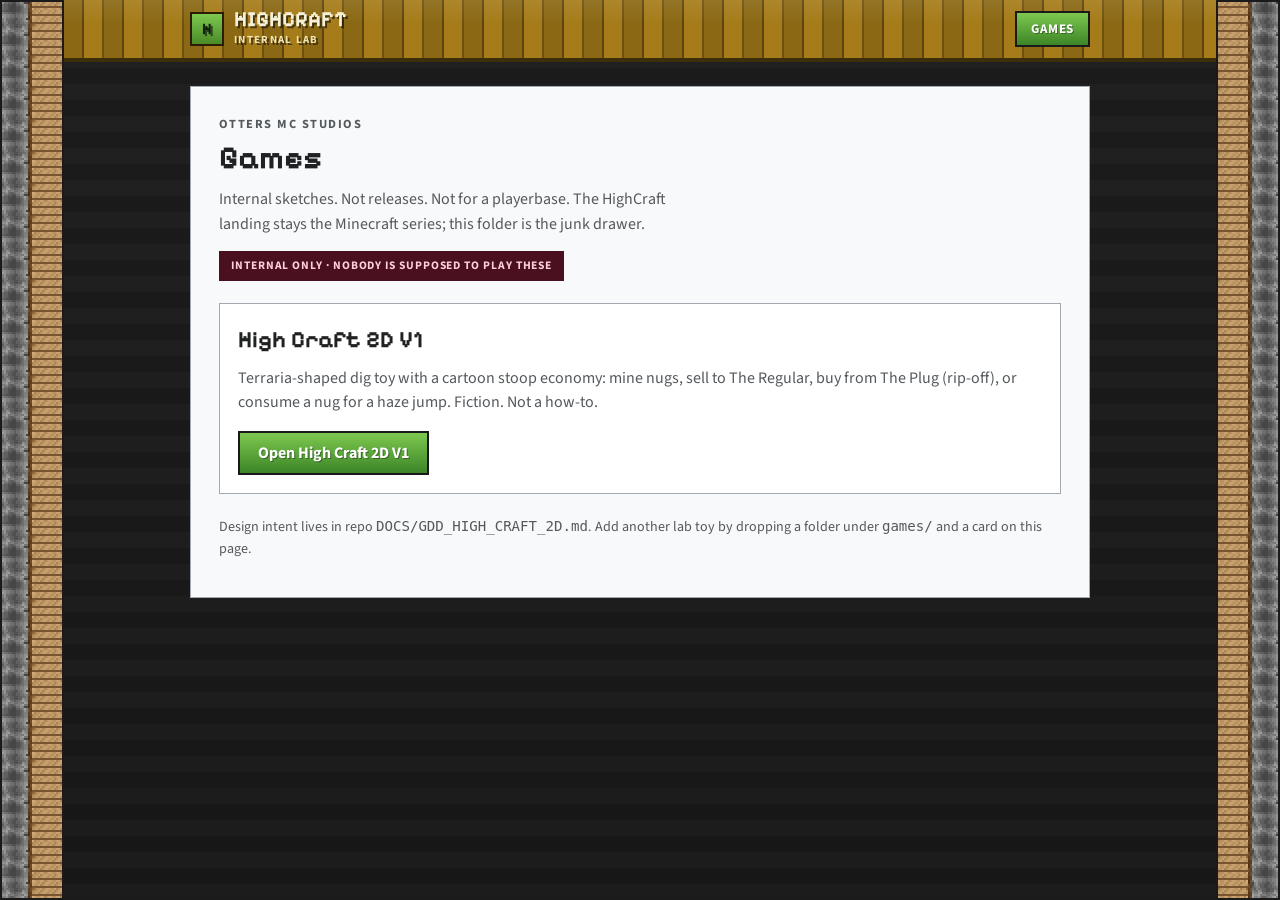
<file: games/index.html>
<!DOCTYPE html>
<html lang="en">
<head>
  <meta charset="UTF-8" />
  <meta name="viewport" content="width=device-width, initial-scale=1.0" />
  <meta name="robots" content="noindex, nofollow" />
  <title>Games — HighCraft internal lab</title>
  <link rel="preconnect" href="https://fonts.googleapis.com" />
  <link rel="preconnect" href="https://fonts.gstatic.com" crossorigin />
  <link
    href="https://fonts.googleapis.com/css2?family=Pixelify+Sans:wght@600;700&family=Source+Sans+3:wght@400;700&display=swap"
    rel="stylesheet"
  />
  <style>
    :root {
      --bedrock: #2b2b2b;
      --dirt: #8b6914;
      --dirt-dark: #5c4510;
      --dirt-light: #a67c1a;
      --panel: #f8f9fa;
      --panel-2: #eaecf0;
      --panel-border: #a2a9b1;
      --ink: #202122;
      --muted: #54595d;
      --link: #3366cc;
      --green: #3c8527;
      --wood: #8b5a2b;
      --rail: 64px;
      --rail-tile: 32px;
      --max: 900px;
      --font-display: "Pixelify Sans", sans-serif;
      --font-body: "Source Sans 3", "Segoe UI", sans-serif;
    }

    * { box-sizing: border-box; margin: 0; padding: 0; }

    body {
      min-height: 100vh;
      padding-inline: var(--rail);
      font-family: var(--font-body);
      color: var(--ink);
      line-height: 1.55;
      background-color: var(--bedrock);
      background-image:
        linear-gradient(rgba(0, 0, 0, 0.35), rgba(0, 0, 0, 0.45)),
        repeating-linear-gradient(0deg, #323232 0 16px, #2a2a2a 16px 32px),
        repeating-linear-gradient(90deg, #2f2f2f 0 16px, #262626 16px 32px);
    }

    .side-rail {
      position: fixed;
      top: 0;
      bottom: 0;
      z-index: 200;
      width: var(--rail);
      display: flex;
      pointer-events: none;
      outline: 2px solid #1a1a1a;
      outline-offset: -2px;
    }

    .side-rail-left { left: 0; }
    .side-rail-right { right: 0; flex-direction: row-reverse; }

    .rail-stone,
    .rail-post,
    .rail-wood {
      image-rendering: pixelated;
      background-repeat: repeat;
      background-size: var(--rail-tile) var(--rail-tile);
    }

    .rail-stone {
      width: 28px;
      background-color: #8b8b8b;
      background-image: url("../assets/images/textures/cobblestone.png");
    }

    .rail-post {
      width: 4px;
      background-color: #5c3a1a;
      background-image: url("../assets/images/textures/oak_log.png");
    }

    .rail-wood {
      flex: 1;
      background-color: var(--wood);
      background-image: url("../assets/images/textures/oak_planks.png");
    }

    .topbar {
      position: sticky;
      top: 0;
      z-index: 100;
      border-bottom: 4px solid #3d2e0a;
      background:
        linear-gradient(180deg, rgba(255, 255, 255, 0.08), transparent 40%),
        repeating-linear-gradient(
          90deg,
          var(--dirt) 0 18px,
          var(--dirt-dark) 18px 20px,
          var(--dirt-light) 20px 38px,
          #6e5210 38px 40px
        );
    }

    .topbar-inner {
      width: min(var(--max), calc(100% - 32px));
      margin: 0 auto;
      min-height: 58px;
      display: flex;
      align-items: center;
      justify-content: space-between;
      gap: 16px;
    }

    .brand {
      display: flex;
      align-items: center;
      gap: 10px;
      color: #f5f0d8;
      text-decoration: none;
      text-shadow: 2px 2px 0 rgba(0, 0, 0, 0.55);
    }

    .brand:hover { color: #fff; text-decoration: none; }

    .brand-mark {
      width: 34px;
      height: 34px;
      display: grid;
      place-items: center;
      border: 2px solid #2a1c05;
      background: linear-gradient(180deg, #7ec850, #4a8a28);
      color: #14210c;
      font-family: var(--font-display);
      font-weight: 700;
    }

    .brand-name {
      font-family: var(--font-display);
      font-size: 1.35rem;
      font-weight: 700;
      line-height: 1;
    }

    .brand-sub {
      display: block;
      margin-top: 2px;
      color: #efe4b0;
      font-size: 0.68rem;
      font-weight: 700;
      letter-spacing: 0.12em;
      text-transform: uppercase;
    }

    .games-btn {
      min-height: 36px;
      display: inline-flex;
      align-items: center;
      padding: 0 14px;
      border: 2px solid #1a1a1a;
      background: linear-gradient(180deg, #7ec850, var(--green));
      color: #fff;
      font-weight: 700;
      font-size: 0.82rem;
      letter-spacing: 0.04em;
      text-transform: uppercase;
      text-decoration: none;
      text-shadow: 1px 1px 0 rgba(0, 0, 0, 0.35);
    }

    .games-btn:hover { filter: brightness(1.06); text-decoration: none; }

    .shell {
      width: min(var(--max), calc(100% - 32px));
      margin: 24px auto 48px;
      border: 1px solid var(--panel-border);
      background: var(--panel);
      box-shadow: 0 1px 0 #fff inset;
    }

    .wiki-body { padding: 28px 28px 36px; }

    .kicker {
      color: var(--muted);
      font-size: 0.78rem;
      font-weight: 700;
      letter-spacing: 0.12em;
      text-transform: uppercase;
    }

    h1 {
      margin: 6px 0 10px;
      font-family: var(--font-display);
      font-size: 2rem;
      line-height: 1.15;
    }

    .lede { color: var(--muted); max-width: 62ch; }

    .stamp {
      display: inline-block;
      margin: 14px 0 22px;
      padding: 4px 10px;
      border: 2px solid #4a1020;
      background: #4a1020;
      color: #ffd0d8;
      font-size: 0.72rem;
      font-weight: 700;
      letter-spacing: 0.08em;
      text-transform: uppercase;
    }

    .game-card {
      display: grid;
      gap: 8px;
      padding: 18px;
      border: 1px solid var(--panel-border);
      background: #fff;
    }

    .game-card h2 {
      font-family: var(--font-display);
      font-size: 1.45rem;
    }

    .game-card p { color: var(--muted); }

    .play {
      width: fit-content;
      min-height: 44px;
      display: inline-flex;
      align-items: center;
      margin-top: 8px;
      padding: 0 18px;
      border: 2px solid #1a1a1a;
      background: linear-gradient(180deg, #7ec850, var(--green));
      color: #fff;
      font-weight: 700;
      text-decoration: none;
      text-shadow: 1px 1px 0 rgba(0, 0, 0, 0.35);
    }

    .play:hover { filter: brightness(1.06); text-decoration: none; }

    .note {
      margin-top: 22px;
      color: var(--muted);
      font-size: 0.88rem;
    }

    a { color: var(--link); }

    @media (max-width: 700px) {
      :root { --rail: 0px; }
      .side-rail { display: none; }
    }
  </style>
</head>
<body>
  <div class="side-rail side-rail-left" aria-hidden="true">
    <div class="rail-stone"></div>
    <div class="rail-post"></div>
    <div class="rail-wood"></div>
  </div>
  <div class="side-rail side-rail-right" aria-hidden="true">
    <div class="rail-stone"></div>
    <div class="rail-post"></div>
    <div class="rail-wood"></div>
  </div>

  <header class="topbar">
    <div class="topbar-inner">
      <a class="brand" href="../index.html">
        <div class="brand-mark" aria-hidden="true">H</div>
        <div>
          <div class="brand-name">HIGHCRAFT</div>
          <span class="brand-sub">Internal lab</span>
        </div>
      </a>
      <a class="games-btn" href="index.html" aria-current="page">Games</a>
    </div>
  </header>

  <div class="shell">
    <div class="wiki-body">
      <p class="kicker">Otters MC Studios</p>
      <h1>Games</h1>
      <p class="lede">
        Internal sketches. Not releases. Not for a playerbase.
        The HighCraft landing stays the Minecraft series; this folder is the junk drawer.
      </p>
      <span class="stamp">Internal only · nobody is supposed to play these</span>

      <article class="game-card">
        <h2>High Craft 2D V1</h2>
        <p>
          Terraria-shaped dig toy with a cartoon stoop economy: mine nugs,
          sell to The Regular, buy from The Plug (rip-off), or consume a nug
          for a haze jump. Fiction. Not a how-to.
        </p>
        <a class="play" href="high-craft-2d-v1/index.html">Open High Craft 2D V1</a>
      </article>

      <p class="note">
        Design intent lives in repo
        <code>DOCS/GDD_HIGH_CRAFT_2D.md</code>.
        Add another lab toy by dropping a folder under <code>games/</code>
        and a card on this page.
      </p>
    </div>
  </div>
</body>
</html>
</file>
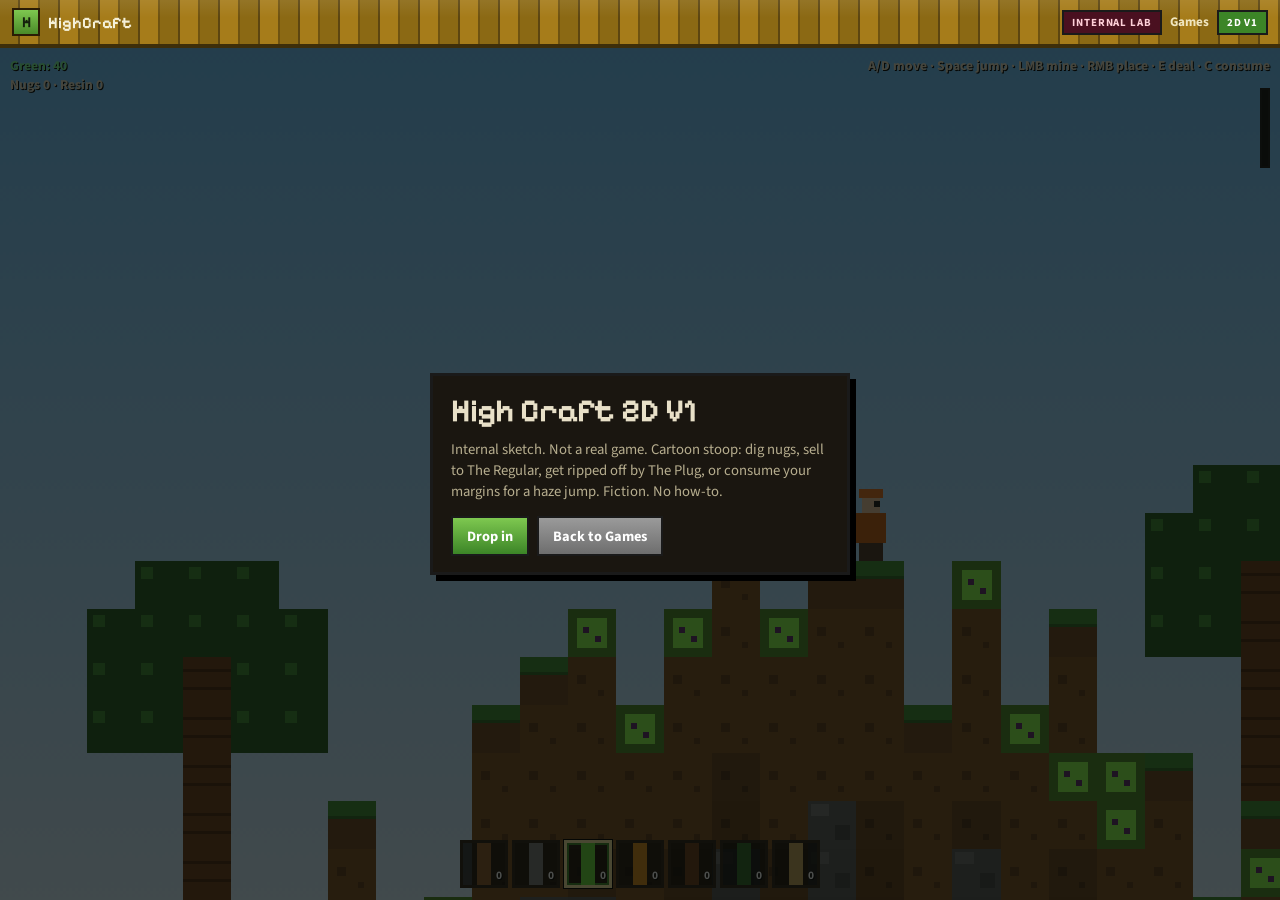
<file: games/high-craft-2d-v1/index.html>
<!DOCTYPE html>
<html lang="en">
<head>
  <meta charset="UTF-8" />
  <meta name="viewport" content="width=device-width, initial-scale=1.0, maximum-scale=1.0, user-scalable=no" />
  <meta name="robots" content="noindex, nofollow" />
  <title>High Craft 2D V1 — internal lab</title>
  <link rel="preconnect" href="https://fonts.googleapis.com" />
  <link rel="preconnect" href="https://fonts.gstatic.com" crossorigin />
  <link
    href="https://fonts.googleapis.com/css2?family=Pixelify+Sans:wght@600;700&family=Source+Sans+3:wght@400;700&display=swap"
    rel="stylesheet"
  />
  <link rel="stylesheet" href="game.css" />
</head>
<body>
  <header class="topbar">
    <a class="brand" href="../../index.html">
      <span class="brand-mark" aria-hidden="true">H</span>
      HighCraft
    </a>
    <div class="topbar-meta">
      <span class="chip">Internal lab</span>
      <a class="crumb" href="../index.html">Games</a>
      <span class="chip ok">2D V1</span>
    </div>
  </header>

  <main class="stage">
    <canvas id="view" width="480" height="270" tabindex="0">Canvas required.</canvas>

    <div class="hud" id="hud">
      <div class="hud-top">
        <div>
          <div id="cash" class="green">Green: 40</div>
          <div id="status">Stash runner</div>
        </div>
        <div id="hint">A/D move · Space jump · LMB mine · RMB place · E deal · C consume</div>
      </div>
      <div class="haze-bar" title="Haze" aria-hidden="true"><span id="hazeFill"></span></div>
      <div class="prompt" id="prompt" hidden></div>
      <div class="hotbar" id="hotbar"></div>
    </div>

    <div class="touch" id="touch">
      <div class="pad">
        <button type="button" data-hold="left">◀</button>
        <button type="button" data-hold="right">▶</button>
        <button type="button" data-hold="jump">▲</button>
      </div>
      <div class="pad">
        <button type="button" id="touchMine">Mine</button>
        <button type="button" id="touchPlace">Put</button>
        <button type="button" id="touchUse">Use</button>
        <button type="button" id="touchDeal">Deal</button>
      </div>
    </div>

    <div class="overlay" id="start">
      <div class="card">
        <h1>High Craft 2D V1</h1>
        <p>
          Internal sketch. Not a real game. Cartoon stoop: dig nugs,
          sell to The Regular, get ripped off by The Plug, or consume
          your margins for a haze jump. Fiction. No how-to.
        </p>
        <div class="btn-row">
          <button type="button" id="dropIn">Drop in</button>
          <a class="btn ghost" href="../index.html">Back to Games</a>
        </div>
      </div>
    </div>

    <div class="overlay" id="shop" hidden>
      <div class="card">
        <h2>The Plug</h2>
        <p>Ripped-off rates. Digging prints product. This guy does not.</p>
        <div class="btn-row">
          <button type="button" id="buyNug">Buy Nug — 18 Green</button>
          <button type="button" id="buyResin">Buy Resin — 32 Green</button>
          <button type="button" class="ghost" id="shopClose">Walk away</button>
        </div>
      </div>
    </div>

    <div class="overlay" id="pause" hidden>
      <div class="card">
        <h2>Paused</h2>
        <p>World autosaves in this browser. Nobody is coming back, but still.</p>
        <div class="btn-row">
          <button type="button" id="resume">Resume</button>
          <button type="button" class="ghost" id="newWorld">New hillside</button>
          <a class="btn ghost" href="../index.html">Quit to Games</a>
        </div>
      </div>
    </div>
  </main>

  <script src="hc2d-core.js"></script>
  <script src="game.js"></script>
</body>
</html>
</file>
<file: games/high-craft-2d-v1/game.css>
:root {
  --dirt: #8b6914;
  --dirt-dark: #5c4510;
  --dirt-light: #a67c1a;
  --green: #3c8527;
  --ink: #e8e0c8;
  --muted: #b7ae8f;
  --panel: #1a1610;
  --font-display: "Pixelify Sans", sans-serif;
  --font-body: "Source Sans 3", "Segoe UI", sans-serif;
}

* {
  box-sizing: border-box;
  margin: 0;
  padding: 0;
}

html,
body {
  height: 100%;
  overflow: hidden;
  background: #0d0c0a;
  color: var(--ink);
  font-family: var(--font-body);
}

.topbar {
  position: relative;
  z-index: 20;
  display: flex;
  align-items: center;
  justify-content: space-between;
  gap: 12px;
  min-height: 48px;
  padding: 6px 12px;
  border-bottom: 4px solid #3d2e0a;
  background:
    linear-gradient(180deg, rgba(255, 255, 255, 0.08), transparent 40%),
    repeating-linear-gradient(
      90deg,
      var(--dirt) 0 18px,
      var(--dirt-dark) 18px 20px,
      var(--dirt-light) 20px 38px,
      #6e5210 38px 40px
    );
}

.brand {
  display: flex;
  align-items: center;
  gap: 8px;
  color: #f5f0d8;
  text-decoration: none;
  font-family: var(--font-display);
  font-weight: 700;
}

.brand:hover {
  color: #fff;
}

.brand-mark {
  width: 28px;
  height: 28px;
  display: grid;
  place-items: center;
  border: 2px solid #2a1c05;
  background: linear-gradient(180deg, #7ec850, #4a8a28);
  color: #14210c;
  font-size: 0.95rem;
}

.topbar-meta {
  display: flex;
  align-items: center;
  gap: 8px;
  flex-wrap: wrap;
}

.chip {
  padding: 3px 8px;
  border: 2px solid #1a1a1a;
  background: #4a1020;
  color: #ffd0d8;
  font-size: 0.68rem;
  font-weight: 700;
  letter-spacing: 0.08em;
  text-transform: uppercase;
}

.chip.ok {
  background: var(--green);
  color: #fff;
}

.topbar a.crumb {
  color: #f0e6c0;
  font-size: 0.82rem;
  font-weight: 700;
  text-decoration: none;
}

.topbar a.crumb:hover {
  text-decoration: underline;
}

.stage {
  position: relative;
  height: calc(100% - 48px);
  background: #132018;
}

#view {
  display: block;
  width: 100%;
  height: 100%;
  image-rendering: pixelated;
  image-rendering: crisp-edges;
  cursor: crosshair;
  touch-action: none;
}

.hud {
  position: absolute;
  inset: 0;
  pointer-events: none;
}

.hud-top {
  display: flex;
  justify-content: space-between;
  gap: 8px;
  padding: 8px 10px;
  text-shadow: 1px 1px 0 #000;
  font-size: 0.85rem;
  font-weight: 700;
}

.green {
  color: #7dffa0;
}

.prompt {
  position: absolute;
  left: 50%;
  bottom: 92px;
  transform: translateX(-50%);
  padding: 6px 12px;
  border: 2px solid #1a1a1a;
  background: rgba(20, 16, 8, 0.82);
  font-size: 0.85rem;
  font-weight: 700;
}

.hotbar {
  position: absolute;
  left: 50%;
  bottom: 12px;
  transform: translateX(-50%);
  display: flex;
  gap: 4px;
  pointer-events: auto;
}

.slot {
  width: 48px;
  height: 48px;
  border: 3px solid #2a2214;
  background: rgba(12, 10, 8, 0.78);
  color: #fff;
  cursor: pointer;
  position: relative;
  image-rendering: pixelated;
}

.slot.on {
  border-color: #f5e6a3;
  box-shadow: 0 0 0 1px #000, inset 0 0 0 2px #3c8527;
}

.slot .swatch {
  display: block;
  width: 100%;
  height: 100%;
}

.slot .n {
  position: absolute;
  right: 3px;
  bottom: 1px;
  font-size: 0.72rem;
  font-weight: 700;
  text-shadow: 1px 1px 0 #000;
}

.haze-bar {
  position: absolute;
  right: 10px;
  top: 40px;
  width: 10px;
  height: 80px;
  display: flex;
  flex-direction: column;
  justify-content: flex-end;
  border: 2px solid #1a1a1a;
  background: #111;
}

.haze-bar > span {
  display: block;
  width: 100%;
  height: 0%;
  background: #5aa33a;
}

.overlay {
  position: absolute;
  inset: 0;
  display: grid;
  place-items: center;
  background: rgba(8, 10, 8, 0.72);
  pointer-events: auto;
}

.overlay[hidden] {
  display: none;
}

.card {
  width: min(420px, calc(100% - 24px));
  padding: 18px 18px 16px;
  border: 3px solid #1a1a1a;
  background: var(--panel);
  box-shadow: 6px 6px 0 #000;
}

.card h1,
.card h2 {
  font-family: var(--font-display);
  line-height: 1.1;
}

.card p {
  margin: 10px 0 14px;
  color: var(--muted);
  font-size: 0.92rem;
}

.btn-row {
  display: flex;
  flex-wrap: wrap;
  gap: 8px;
}

button,
.btn {
  min-height: 40px;
  padding: 0 14px;
  border: 2px solid #1a1a1a;
  background: linear-gradient(180deg, #7ec850, var(--green));
  color: #fff;
  font: 700 0.9rem var(--font-body);
  cursor: pointer;
  text-decoration: none;
  display: inline-flex;
  align-items: center;
}

button.ghost,
.btn.ghost {
  background: linear-gradient(180deg, #9a9a9a, #6e6e6e);
}

.touch {
  position: absolute;
  left: 8px;
  right: 8px;
  bottom: 68px;
  display: none;
  justify-content: space-between;
  pointer-events: auto;
}

.touch.show {
  display: flex;
}

.touch .pad {
  display: flex;
  gap: 6px;
}

.touch button {
  width: 56px;
  height: 56px;
  font-size: 1.1rem;
}

@media (max-width: 700px) {
  .slot {
    width: 40px;
    height: 40px;
  }

  .prompt {
    bottom: 150px;
  }
}
</file>
